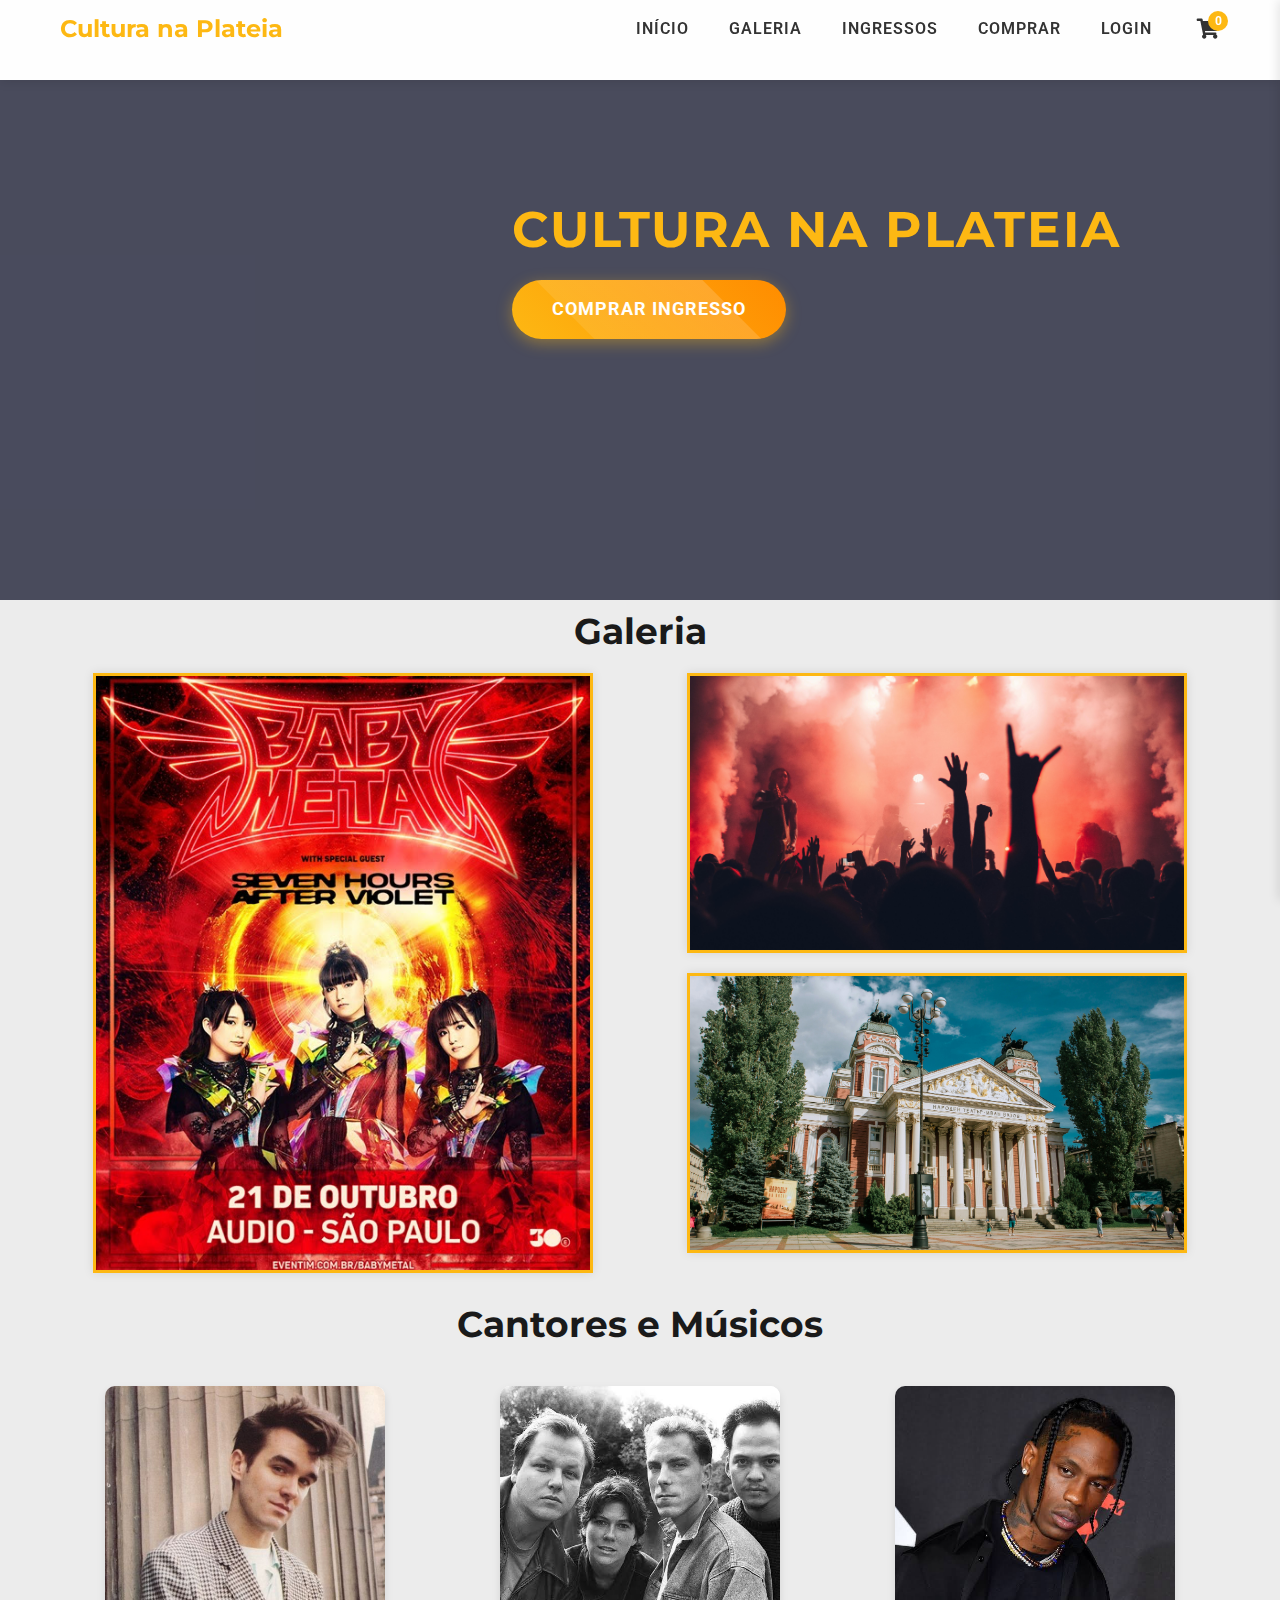
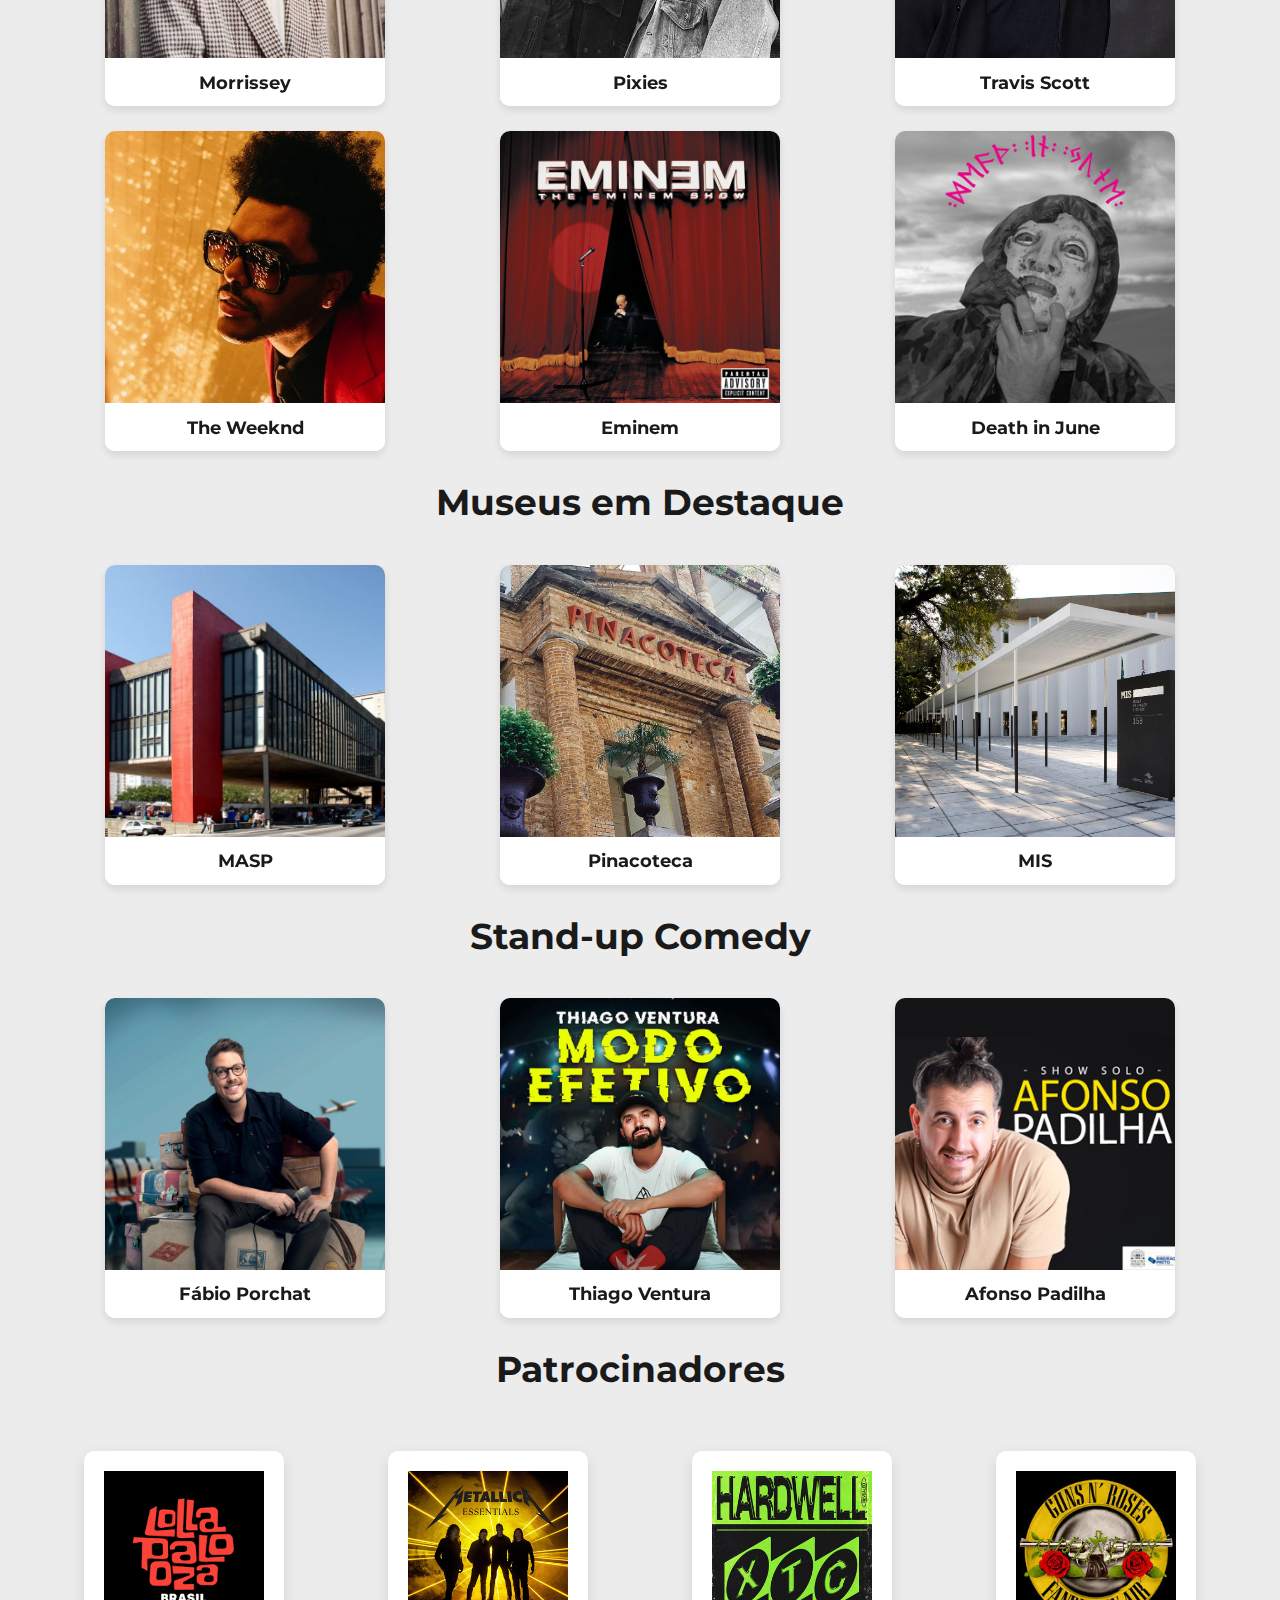
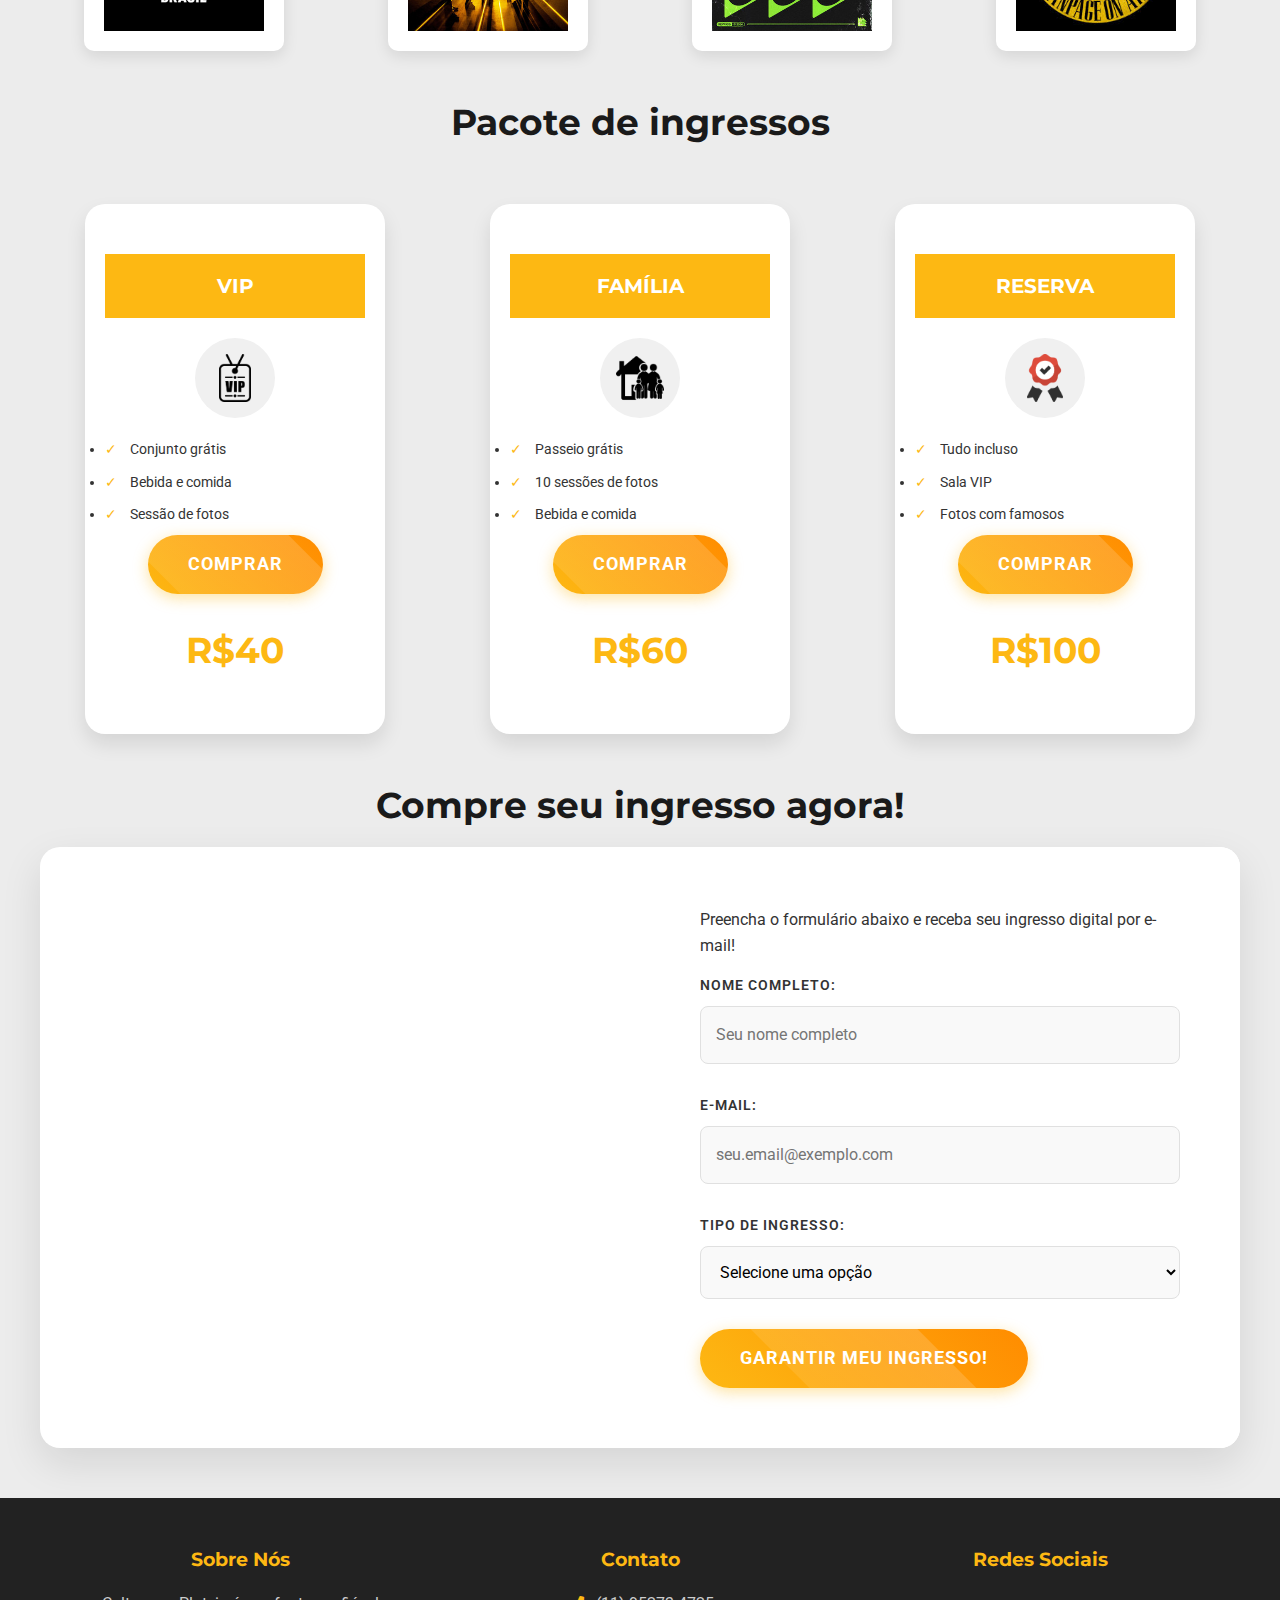
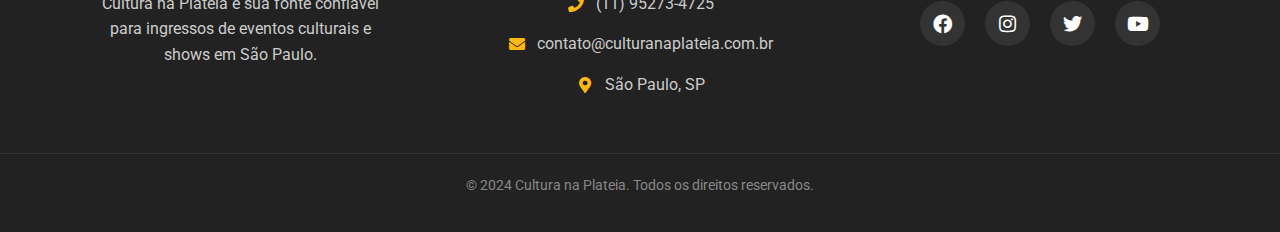
<file: culturanaplateia/index.html>
<!DOCTYPE html>
<html lang="pt-BR">
<head>
    <meta charset="UTF-8">
    <meta name="viewport" content="width=device-width, initial-scale=1.0">
    <link rel="stylesheet" href="https://www.w3schools.com/w3css/4/w3.css">
    <link rel="stylesheet" href="https://cdnjs.cloudflare.com/ajax/libs/font-awesome/5.15.3/css/all.min.css">
    <link rel="stylesheet" href="styles.css">
    <title>Cultura na Plateia</title>
</head>
<body>
    <header class="site-header">
        <nav class="main-nav">
            <a href="#" class="logo">Cultura na Plateia</a>
            <div class="nav-container">
                <ul class="nav-links">
                    <li><a href="#inicio">Início</a></li>
                    <li><a href="#gallery">Galeria</a></li>
                    <li><a href="#ticket">Ingressos</a></li>
                    <li><a href="#book">Comprar</a></li>
                    <li><a href="tela de login e registro/login.html">Login</a></li>
                </ul>
                <div class="cart-icon" id="cartIcon">
                    <i class="fas fa-shopping-cart"></i>
                    <span class="cart-count">0</span>
                </div>
            </div>
            <div class="menu-icon">&#9776;</div>
        </nav>
    </header>

    <main>
        <section class="hero" id="inicio">
            <div class="hero-description">
                <div class="hero-text">  
                    <h1 class="hero-header">
                        <span style="color:#FDB813">Cultura na Plateia</span>
                    </h1>
                    <a href="#book" class="btn-comprar-principal pulse">
                        Comprar ingresso
                    </a>
                </div>
            </div>
        </section>

        <section class="about" id="gallery">
            <h2>Galeria</h2>
            <div class="gallery">
                <div class="about-image-1">
                    <img src="images/babymetal.png" loading="lazy" alt="Apresentação do Babymetal"/>
                </div>
                <div class="about-image-2">
                    <div class="image-list">
                        <img src="images/show.png.jpg" loading="lazy" alt="Show ao vivo"/>
                    </div>
                    <div class="image-list">
                        <img src="images/teatro.png.jpg" loading="lazy" alt="Interior de um teatro"/>
                    </div>
                </div>
            </div>
        </section>

        <section class="poster">
            <h2>Cantores e Músicos</h2>
            <div class="poster-main">
                <!-- Morrissey -->
                <div class="flip-card">
                    <div class="flip-card-inner">
                        <div class="flip-card-front">
                            <img src="images/Morrissey.png" loading="lazy" alt="Morrissey"/>
                            <h3>Morrissey</h3>
                        </div>
                        <div class="flip-card-back">
                            <div class="event-info">
                                <p><i class="fas fa-map-marker-alt"></i> Allianz Parque</p>
                                <p class="address">Av. Francisco Matarazzo, 1705</p>
                                <p><i class="fas fa-calendar-alt"></i> 15/06/2024</p>
                                <p><i class="fas fa-clock"></i> 20:00</p>
                                <p class="event-price">R$ 450,00</p>
                                <a href="#book" class="event-button">Comprar</a>
                            </div>
                        </div>
                    </div>
                </div>

                <!-- Pixies -->
                <div class="flip-card">
                    <div class="flip-card-inner">
                        <div class="flip-card-front">
                            <img src="images/Pixies.png" loading="lazy" alt="Pixies"/>
                            <h3>Pixies</h3>
                        </div>
                        <div class="flip-card-back">
                            <div class="event-info">
                                <p><i class="fas fa-map-marker-alt"></i> Espaço Unimed</p>
                                <p class="address">Rua Tagipuru, 795</p>
                                <p><i class="fas fa-calendar-alt"></i> 20/07/2024</p>
                                <p><i class="fas fa-clock"></i> 21:30</p>
                                <p class="event-price">R$ 380,00</p>
                                <a href="#book" class="event-button">Comprar</a>
                            </div>
                        </div>
                    </div>
                </div>

                <!-- Travis Scott -->
                <div class="flip-card">
                    <div class="flip-card-inner">
                        <div class="flip-card-front">
                            <img src="images/Travis Scott.png" loading="lazy" alt="Travis Scott"/>
                            <h3>Travis Scott</h3>
                        </div>
                        <div class="flip-card-back">
                            <div class="event-info">
                                <p><i class="fas fa-map-marker-alt"></i> Estádio do Morumbi</p>
                                <p class="address">Praça Roberto Gomes Pedrosa</p>
                                <p><i class="fas fa-calendar-alt"></i> 10/08/2024</p>
                                <p><i class="fas fa-clock"></i> 19:00</p>
                                <p class="event-price">R$ 650,00</p>
                                <a href="#book" class="event-button">Comprar</a>
                            </div>
                        </div>
                    </div>
                </div>

                <!-- The Weeknd -->
                <div class="flip-card">
                    <div class="flip-card-inner">
                        <div class="flip-card-front">
                            <img src="images/The Weeknd.png" loading="lazy" alt="The Weeknd"/>
                            <h3>The Weeknd</h3>
                        </div>
                        <div class="flip-card-back">
                            <div class="event-info">
                                <p><i class="fas fa-map-marker-alt"></i> Allianz Parque</p>
                                <p class="address">Av. Francisco Matarazzo, 1705</p>
                                <p><i class="fas fa-calendar-alt"></i> 25/08/2024</p>
                                <p><i class="fas fa-clock"></i> 21:00</p>
                                <p class="event-price">R$ 750,00</p>
                                <a href="#book" class="event-button">Comprar</a>
                            </div>
                        </div>
                    </div>
                </div>

                <!-- Eminem -->
                <div class="flip-card">
                    <div class="flip-card-inner">
                        <div class="flip-card-front">
                            <img src="images/eminem.png" loading="lazy" alt="Eminem"/>
                            <h3>Eminem</h3>
                        </div>
                        <div class="flip-card-back">
                            <div class="event-info">
                                <p><i class="fas fa-map-marker-alt"></i> Sambódromo do Anhembi</p>
                                <p class="address">Av. Olavo Fontoura</p>
                                <p><i class="fas fa-calendar-alt"></i> 15/09/2024</p>
                                <p><i class="fas fa-clock"></i> 20:30</p>
                                <p class="event-price">R$ 850,00</p>
                                <a href="#book" class="event-button">Comprar</a>
                            </div>
                        </div>
                    </div>
                </div>

                <!-- Death in June -->
                <div class="flip-card">
                    <div class="flip-card-inner">
                        <div class="flip-card-front">
                            <img src="images/Death in June.png" loading="lazy" alt="Death in June"/>
                            <h3>Death in June</h3>
                        </div>
                        <div class="flip-card-back">
                            <div class="event-info">
                                <p><i class="fas fa-map-marker-alt"></i> Audio Club</p>
                                <p class="address">Av. Francisco Matarazzo, 694</p>
                                <p><i class="fas fa-calendar-alt"></i> 22/09/2024</p>
                                <p><i class="fas fa-clock"></i> 22:00</p>
                                <p class="event-price">R$ 280,00</p>
                                <a href="#book" class="event-button">Comprar</a>
                            </div>
                        </div>
                    </div>
                </div>
            </div>
        </section>

        
        <section class="poster">
            <h2>Museus em Destaque</h2>
            <div class="poster-main">
                <!-- MASP -->
                <div class="flip-card">
                    <div class="flip-card-inner">
                        <div class="flip-card-front">
                            <img src="images/masp.jpg" loading="lazy" alt="MASP"/>
                            <h3>MASP</h3>
                        </div>
                        <div class="flip-card-back">
                            <div class="event-info">
                                <p><i class="fas fa-map-marker-alt"></i> Av. Paulista, 1578</p>
                                <p class="address">Bela Vista, São Paulo</p>
                                <p><i class="fas fa-calendar-alt"></i> Terça a Domingo</p>
                                <p><i class="fas fa-clock"></i> 10:00 - 18:00</p>
                                <p class="event-price">R$ 50,00</p>
                                <a href="#book" class="event-button">Comprar</a>
                            </div>
                        </div>
                    </div>
                </div>

                <!-- Pinacoteca -->
                <div class="flip-card">
                    <div class="flip-card-inner">
                        <div class="flip-card-front">
                            <img src="images/pinacoteca.jpg" loading="lazy" alt="Pinacoteca"/>
                            <h3>Pinacoteca</h3>
                        </div>
                        <div class="flip-card-back">
                            <div class="event-info">
                                <p><i class="fas fa-map-marker-alt"></i> Praça da Luz, 2</p>
                                <p class="address">Luz, São Paulo</p>
                                <p><i class="fas fa-calendar-alt"></i> Quarta a Segunda</p>
                                <p><i class="fas fa-clock"></i> 10:00 - 17:30</p>
                                <p class="event-price">R$ 40,00</p>
                                <a href="#book" class="event-button">Comprar</a>
                            </div>
                        </div>
                    </div>
                </div>

                <!-- MIS -->
                <div class="flip-card">
                    <div class="flip-card-inner">
                        <div class="flip-card-front">
                            <img src="images/mis.jpg" loading="lazy" alt="MIS"/>
                            <h3>MIS</h3>
                        </div>
                        <div class="flip-card-back">
                            <div class="event-info">
                                <p><i class="fas fa-map-marker-alt"></i> Av. Europa, 158</p>
                                <p class="address">Jardim Europa, São Paulo</p>
                                <p><i class="fas fa-calendar-alt"></i> Terça a Domingo</p>
                                <p><i class="fas fa-clock"></i> 10:00 - 19:00</p>
                                <p class="event-price">R$ 30,00</p>
                                <a href="#book" class="event-button">Comprar</a>
                            </div>
                        </div>
                    </div>
                </div>
            </div>
        </section>

        <!-- Seção de Stand-up -->
        <section class="poster">
            <h2>Stand-up Comedy</h2>
            <div class="poster-main">
                <!-- Fábio Porchat -->
                <div class="flip-card">
                    <div class="flip-card-inner">
                        <div class="flip-card-front">
                            <img src="images/porchat.jpg" loading="lazy" alt="Fábio Porchat"/>
                            <h3>Fábio Porchat</h3>
                        </div>
                        <div class="flip-card-back">
                            <div class="event-info">
                                <p><i class="fas fa-map-marker-alt"></i> Teatro Procópio Ferreira</p>
                                <p class="address">Rua Augusta, 2823</p>
                                <p><i class="fas fa-calendar-alt"></i> 05/07/2024</p>
                                <p><i class="fas fa-clock"></i> 21:00</p>
                                <p class="event-price">R$ 120,00</p>
                                <a href="#book" class="event-button">Comprar</a>
                            </div>
                        </div>
                    </div>
                </div>

                <!-- Thiago Ventura -->
                <div class="flip-card">
                    <div class="flip-card-inner">
                        <div class="flip-card-front">
                            <img src="images/thiago-ventura.jpg" loading="lazy" alt="Thiago Ventura"/>
                            <h3>Thiago Ventura</h3>
                        </div>
                        <div class="flip-card-back">
                            <div class="event-info">
                                <p><i class="fas fa-map-marker-alt"></i> Teatro Opus</p>
                                <p class="address">Shopping Villa-Lobos</p>
                                <p><i class="fas fa-calendar-alt"></i> 12/07/2024</p>
                                <p><i class="fas fa-clock"></i> 22:00</p>
                                <p class="event-price">R$ 90,00</p>
                                <a href="#book" class="event-button">Comprar</a>
                            </div>
                        </div>
                    </div>
                </div>

                <!-- Afonso Padilha -->
                <div class="flip-card">
                    <div class="flip-card-inner">
                        <div class="flip-card-front">
                            <img src="images/afonso-padilha.jpg" loading="lazy" alt="Afonso Padilha"/>
                            <h3>Afonso Padilha</h3>
                        </div>
                        <div class="flip-card-back">
                            <div class="event-info">
                                <p><i class="fas fa-map-marker-alt"></i> Teatro Renaissance</p>
                                <p class="address">Alameda Santos, 2233</p>
                                <p><i class="fas fa-calendar-alt"></i> 19/07/2024</p>
                                <p><i class="fas fa-clock"></i> 21:30</p>
                                <p class="event-price">R$ 80,00</p>
                                <a href="#book" class="event-button">Comprar</a>
                            </div>
                        </div>
                    </div>
                </div>
            </div>
        </section>

        <section class="sponsor"> 
            <h2>Patrocinadores</h2>
            <div class="sponsor-main">
                <div class="sponsor-image">
                    <img src="images/lola.png" loading="lazy" alt="Logo Lola"/>
                </div>
                <div class="sponsor-image">
                    <img src="images/meta.png" loading="lazy" alt="Logo Meta"/>
                </div>
                <div class="sponsor-image">
                    <img src="images/hard.png" loading="lazy" alt="Logo Hard Rock"/>
                </div>
                <div class="sponsor-image">
                    <img src="images/guns.png" loading="lazy" alt="Logo Guns N' Roses"/>
                </div>
            </div>
        </section>

        <section class="ticket" id="ticket">
            <h2>Pacote de ingressos</h2>
            <div class="ticket-main">
                <div class="ticket-list ticket-pro">
                    <h4 class="ticket-header">VIP</h4>
                    <div class="ticket-icon">
                        <img src="images/vip-card.png" loading="lazy" alt="Ícone de cartão VIP"/>
                    </div>
                    <ul class="ticket-text">
                        <li>Conjunto grátis</li>
                        <li>Bebida e comida</li>
                        <li>Sessão de fotos</li>
                    </ul>
                    <a href="#book" class="btn-comprar-principal">
                        Comprar
                    </a>
                    <div class="ticket-price">
                        <p>R$40</p>
                    </div>
                </div>
                <div class="ticket-list">
                    <h4 class="ticket-header">Família</h4>
                    <div class="ticket-icon">
                        <img src="images/family.png" loading="lazy" alt="Ícone de família"/>
                    </div>
                    <ul class="ticket-text">
                        <li>Passeio grátis</li>
                        <li>10 sessões de fotos</li>
                        <li>Bebida e comida</li>
                    </ul>
                    <a href="#book" class="btn-comprar-principal">
                        Comprar
                    </a>
                    <div class="ticket-price">
                        <p>R$60</p>
                    </div>
                </div>
                <div class="ticket-list">
                    <h4 class="ticket-header">Reserva</h4>
                    <div class="ticket-icon">
                        <img src="images/reserva.png" loading="lazy" alt="Ícone de reserva"/>
                    </div>
                    <ul class="ticket-text">
                        <li>Tudo incluso</li>
                        <li>Sala VIP</li>
                        <li>Fotos com famosos</li>
                    </ul>
                    <a href="#book" class="btn-comprar-principal">
                        Comprar
                    </a>
                    <div class="ticket-price">
                        <p>R$100</p>
                    </div>
                </div>
            </div>
        </section>

        <section class="buy-ticket" id="book">
            <h2>Compre seu ingresso agora!</h2>
            <div class="buy-ticket-main">
                <div class="buy-ticket-image"> 
                    <img src="images/evento1.webp" loading="lazy" alt="Evento de música ao vivo">
                </div>
                <div class="buy-ticket-form">
                    <p class="form-intro">Preencha o formulário abaixo e receba seu ingresso digital por e-mail!</p>
                    <form action="#" method="POST" class="ticket-form">
                        <div class="form-group">
                            <label for="fullname">Nome completo:</label>
                            <input type="text" id="fullname" name="fullname" placeholder="Seu nome completo" required>
                        </div>
                        <div class="form-group">
                            <label for="email">E-mail:</label>
                            <input type="email" id="email" name="email" placeholder="seu.email@exemplo.com" required>
                        </div>
                        <div class="form-group">
                            <label for="ticket-type">Tipo de ingresso:</label>
                            <select id="ticket-type" name="ticket-type" required>
                                <option value="">Selecione uma opção</option>
                                <option value="vip">VIP</option>
                                <option value="family">Família</option>
                                <option value="reserved">Reserva</option>
                            </select>
                        </div>
                        <button type="submit" class="btn-comprar-principal">
                            Garantir meu ingresso!
                        </button>
                    </form> 
                </div>
            </div>
        </section>
    </main>

    <footer class="footer">
        <div class="footer-content">
            <div class="footer-section">
                <h4>Sobre Nós</h4>
                <p>Cultura na Plateia é sua fonte confiável para ingressos de eventos culturais e shows em São Paulo.</p>
            </div>
            
            <div class="footer-section">
                <h4>Contato</h4>
                <ul>
                    <li><i class="fas fa-phone"></i> (11) 95273-4725</li>
                    <li><i class="fas fa-envelope"></i> contato@culturanaplateia.com.br</li>
                    <li><i class="fas fa-map-marker-alt"></i> São Paulo, SP</li>
                </ul>
            </div>
            
            <div class="footer-section">
                <h4>Redes Sociais</h4>
                <div class="social-links">
                    <a href="#"><i class="fab fa-facebook"></i></a>
                    <a href="#"><i class="fab fa-instagram"></i></a>
                    <a href="#"><i class="fab fa-twitter"></i></a>
                    <a href="#"><i class="fab fa-youtube"></i></a>
                </div>
            </div>
        </div>
        
        <div class="footer-bottom">
            <p>&copy; 2024 Cultura na Plateia. Todos os direitos reservados.</p>
        </div>
    </footer>

    <script>
        document.addEventListener('DOMContentLoaded', function() {
            const menuIcon = document.querySelector('.menu-icon');
            const navLinks = document.querySelector('.nav-links');

            menuIcon.addEventListener('click', function() {
                navLinks.classList.toggle('active');
            });

            
            const links = document.querySelectorAll('.nav-links a');
            links.forEach(link => {
                link.addEventListener('click', function() {
                    navLinks.classList.remove('active');
                });
            });
        });
    </script>

    <script>
    document.addEventListener('DOMContentLoaded', function() {
        const buyForm = document.querySelector('#book form');
        if (buyForm) {
            buyForm.addEventListener('submit', function(e) {
                e.preventDefault();
                
                window.location.href = 'pagamento.html';
            });
        }
    });
    </script>

    
    <div class="cart-icon" id="cartIcon">
        <i class="fas fa-shopping-cart"></i>
        <span class="cart-count">0</span>
    </div>

    
    <div class="cart-sidebar" id="cartSidebar">
        <div class="cart-header">
            <h3>Seu Carrinho</h3>
            <button type="button" class="close-cart" id="closeCart">&times;</button>
        </div>
        
        <div class="cart-items" id="cartItems">
            
        </div>
        
        <div class="cart-footer">
            <div class="cart-total">
                <span>Total:</span>
                <span id="cartTotal">R$ 0,00</span>
            </div>
            <button class="btn-comprar-principal" id="checkoutButton">
                Finalizar Compra
            </button>
        </div>
    </div>

    
    <div class="cart-overlay" id="cartOverlay"></div>

    <script src="cart.js"></script>

</body>
</html>
</file>
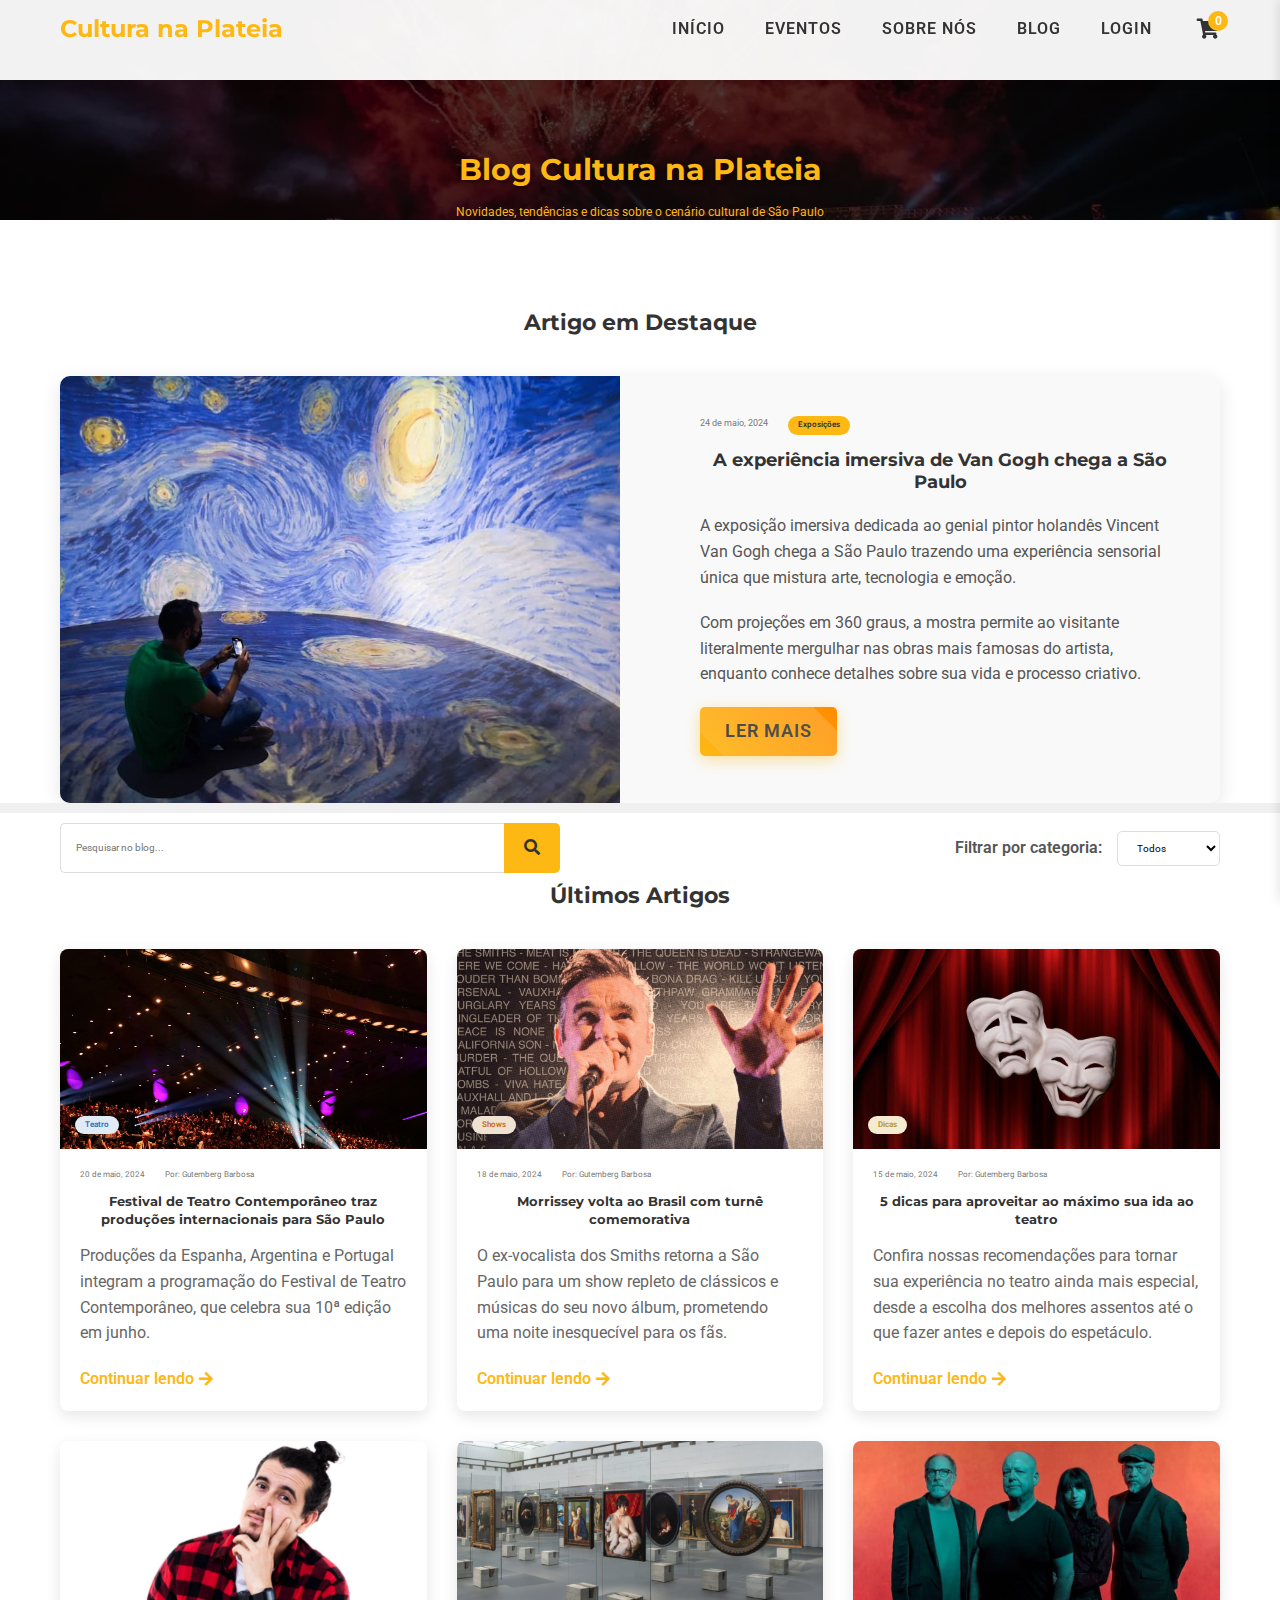
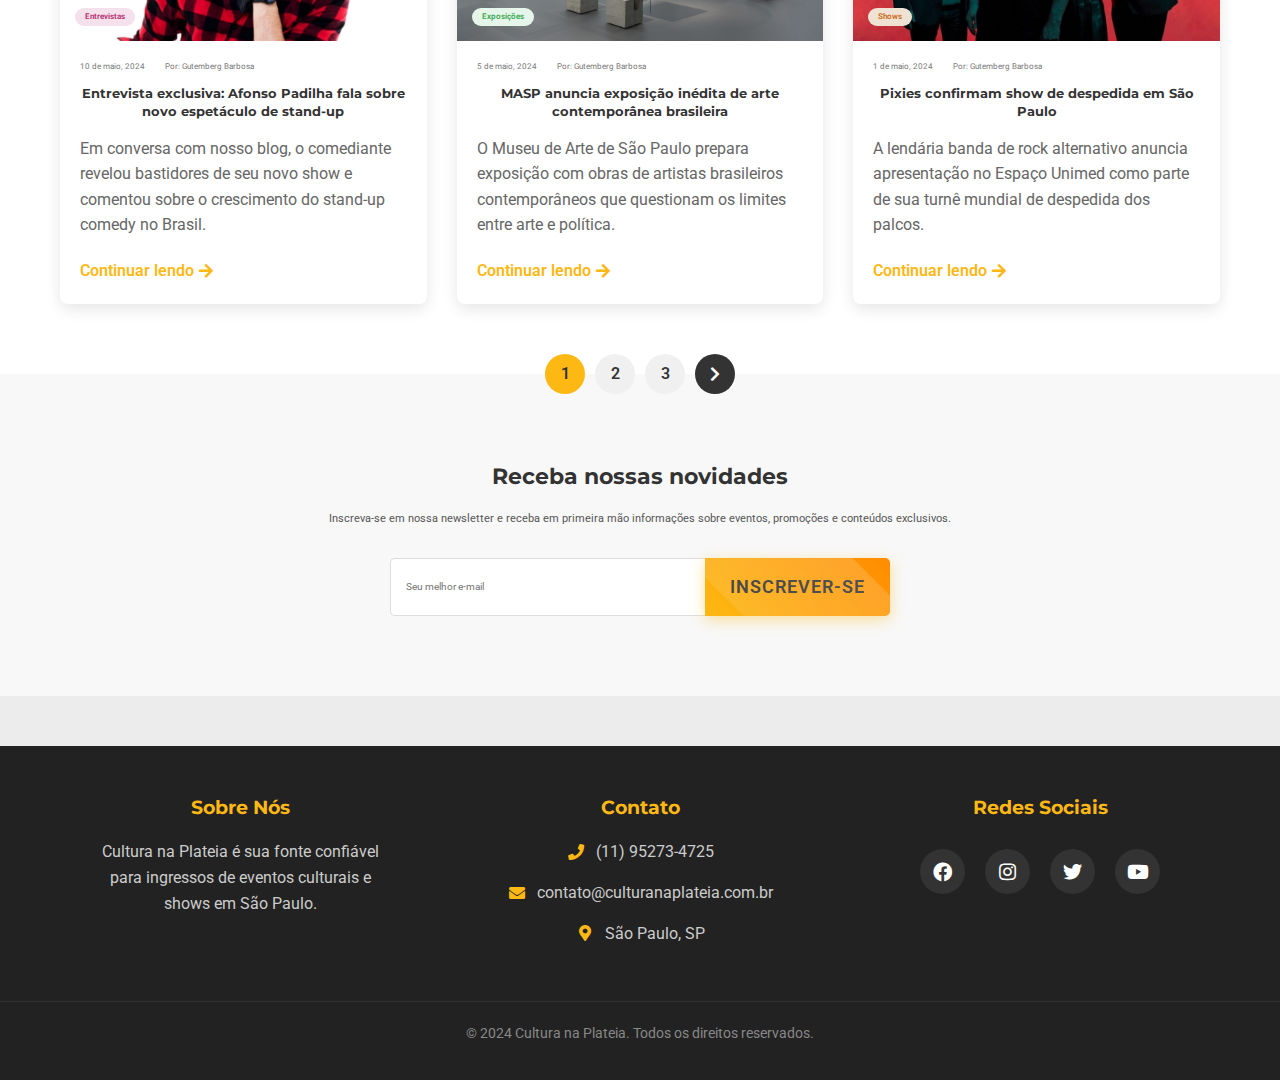
<file: culturanaplateia/blog.html>
<!DOCTYPE html>
<html lang="pt-BR">
<head>
    <meta charset="UTF-8">
    <meta name="viewport" content="width=device-width, initial-scale=1.0">
    <link rel="stylesheet" href="https://www.w3schools.com/w3css/4/w3.css">
    <link rel="stylesheet" href="https://cdnjs.cloudflare.com/ajax/libs/font-awesome/5.15.3/css/all.min.css">
    <link rel="stylesheet" href="styles.css">
    <link rel="stylesheet" href="css/blog.css">
    <title>Blog - Cultura na Plateia</title>
</head>
<body>
    <header class="site-header">
        <nav class="main-nav">
            <a href="index.html" class="logo">Cultura na Plateia</a>
            <div class="nav-container">
                <ul class="nav-links">
                    <li><a href="index.html">Início</a></li>
                    <li><a href="eventos.html">Eventos</a></li>
                    <li><a href="sobre.html">Sobre Nós</a></li>
                    <li><a href="blog.html" class="active">Blog</a></li>
                    <li><a href="tela de login e registro/login.html">Login</a></li>
                </ul>
                <div class="cart-icon" id="cartIcon">
                    <i class="fas fa-shopping-cart"></i>
                    <span class="cart-count">0</span>
                </div>
            </div>
            <div class="menu-icon">&#9776;</div>
        </nav>
    </header>

    <main>
        <section class="blog-hero">
            <div class="blog-hero-content">
                <h1><span style="color:#FDB813">Blog Cultura na Plateia</span></h1>
                <p><span style="color:#FDB813">Novidades, tendências e dicas sobre o cenário cultural de São Paulo</span></p>
            </div>
        </section>

        <section class="blog-featured">
            <div class="container">
                <h2>Artigo em Destaque</h2>
                <div class="featured-article">
                    <div class="featured-image">
                        <img src="images/exposicao-vangogh.jpg" alt="Exposição Van Gogh">
                    </div>
                    <div class="featured-content">
                        <div class="article-meta">
                            <span class="article-date">24 de maio, 2024</span>
                            <span class="article-category">Exposições</span>
                        </div>
                        <h3>A experiência imersiva de Van Gogh chega a São Paulo</h3>
                        <p>A exposição imersiva dedicada ao genial pintor holandês Vincent Van Gogh chega a São Paulo trazendo uma experiência sensorial única que mistura arte, tecnologia e emoção.</p>
                        <p>Com projeções em 360 graus, a mostra permite ao visitante literalmente mergulhar nas obras mais famosas do artista, enquanto conhece detalhes sobre sua vida e processo criativo.</p>
                        <a href="#" class="btn-comprar-principal">Ler mais</a>
                    </div>
                </div>
            </div>
        </section>

        <section class="blog-filter">
            <div class="container">
                <div class="filter-row">
                    <div class="search-bar">
                        <input type="text" placeholder="Pesquisar no blog...">
                        <button><i class="fas fa-search"></i></button>
                    </div>
                    <div class="category-filter">
                        <label>Filtrar por categoria:</label>
                        <select id="blog-category">
                            <option value="todos">Todos</option>
                            <option value="shows">Shows</option>
                            <option value="exposicoes">Exposições</option>
                            <option value="teatro">Teatro</option>
                            <option value="dicas">Dicas</option>
                            <option value="entrevistas">Entrevistas</option>
                        </select>
                    </div>
                </div>
            </div>
        </section>

        <section class="blog-latest">
            <div class="container">
                <h2>Últimos Artigos</h2>
                <div class="articles-grid">
                    <!-- Artigo 1 -->
                    <article class="blog-card">
                        <div class="blog-card-image">
                            <img src="images/festival-teatro.jpg" alt="Festival de Teatro">
                            <span class="article-category teatro">Teatro</span>
                        </div>
                        <div class="blog-card-content">
                            <div class="article-meta">
                                <span class="article-date">20 de maio, 2024</span>
                                <span class="article-author">Por: Gutemberg Barbosa</span>
                            </div>
                            <h3>Festival de Teatro Contemporâneo traz produções internacionais para São Paulo</h3>
                            <p>Produções da Espanha, Argentina e Portugal integram a programação do Festival de Teatro Contemporâneo, que celebra sua 10ª edição em junho.</p>
                            <a href="#" class="read-more">Continuar lendo <i class="fas fa-arrow-right"></i></a>
                        </div>
                    </article>

                    <!-- Artigo 2 -->
                    <article class="blog-card">
                        <div class="blog-card-image">
                            <img src="images/morrissey-show.jpg" alt="Show do Morrissey">
                            <span class="article-category shows">Shows</span>
                        </div>
                        <div class="blog-card-content">
                            <div class="article-meta">
                                <span class="article-date">18 de maio, 2024</span>
                                <span class="article-author">Por: Gutemberg Barbosa</span>
                            </div>
                            <h3>Morrissey volta ao Brasil com turnê comemorativa</h3>
                            <p>O ex-vocalista dos Smiths retorna a São Paulo para um show repleto de clássicos e músicas do seu novo álbum, prometendo uma noite inesquecível para os fãs.</p>
                            <a href="#" class="read-more">Continuar lendo <i class="fas fa-arrow-right"></i></a>
                        </div>
                    </article>

                    <!-- Artigo 3 -->
                    <article class="blog-card">
                        <div class="blog-card-image">
                            <img src="images/dicas-teatro.jpg" alt="Dicas de Teatro">
                            <span class="article-category dicas">Dicas</span>
                        </div>
                        <div class="blog-card-content">
                            <div class="article-meta">
                                <span class="article-date">15 de maio, 2024</span>
                                <span class="article-author">Por: Gutemberg Barbosa</span>
                            </div>
                            <h3>5 dicas para aproveitar ao máximo sua ida ao teatro</h3>
                            <p>Confira nossas recomendações para tornar sua experiência no teatro ainda mais especial, desde a escolha dos melhores assentos até o que fazer antes e depois do espetáculo.</p>
                            <a href="#" class="read-more">Continuar lendo <i class="fas fa-arrow-right"></i></a>
                        </div>
                    </article>

                    <!-- Artigo 4 -->
                    <article class="blog-card">
                        <div class="blog-card-image">
                            <img src="images/entrevista-afonso.jpg" alt="Entrevista com Afonso Padilha">
                            <span class="article-category entrevistas">Entrevistas</span>
                        </div>
                        <div class="blog-card-content">
                            <div class="article-meta">
                                <span class="article-date">10 de maio, 2024</span>
                                <span class="article-author">Por: Gutemberg Barbosa</span>
                            </div>
                            <h3>Entrevista exclusiva: Afonso Padilha fala sobre novo espetáculo de stand-up</h3>
                            <p>Em conversa com nosso blog, o comediante revelou bastidores de seu novo show e comentou sobre o crescimento do stand-up comedy no Brasil.</p>
                            <a href="#" class="read-more">Continuar lendo <i class="fas fa-arrow-right"></i></a>
                        </div>
                    </article>

                    <!-- Artigo 5 -->
                    <article class="blog-card">
                        <div class="blog-card-image">
                            <img src="images/masp-nova-exposicao.jpg" alt="MASP Nova Exposição">
                            <span class="article-category exposicoes">Exposições</span>
                        </div>
                        <div class="blog-card-content">
                            <div class="article-meta">
                                <span class="article-date">5 de maio, 2024</span>
                                <span class="article-author">Por: Gutemberg Barbosa</span>
                            </div>
                            <h3>MASP anuncia exposição inédita de arte contemporânea brasileira</h3>
                            <p>O Museu de Arte de São Paulo prepara exposição com obras de artistas brasileiros contemporâneos que questionam os limites entre arte e política.</p>
                            <a href="#" class="read-more">Continuar lendo <i class="fas fa-arrow-right"></i></a>
                        </div>
                    </article>

                    <!-- Artigo 6 -->
                    <article class="blog-card">
                        <div class="blog-card-image">
                            <img src="images/pixies-show-sp.jpg" alt="Show dos Pixies em SP">
                            <span class="article-category shows">Shows</span>
                        </div>
                        <div class="blog-card-content">
                            <div class="article-meta">
                                <span class="article-date">1 de maio, 2024</span>
                                <span class="article-author">Por: Gutemberg Barbosa</span>
                            </div>
                            <h3>Pixies confirmam show de despedida em São Paulo</h3>
                            <p>A lendária banda de rock alternativo anuncia apresentação no Espaço Unimed como parte de sua turnê mundial de despedida dos palcos.</p>
                            <a href="#" class="read-more">Continuar lendo <i class="fas fa-arrow-right"></i></a>
                        </div>
                    </article>
                </div>

                <div class="blog-pagination">
                    <a href="#" class="active">1</a>
                    <a href="#">2</a>
                    <a href="#">3</a>
                    <a href="#" class="next-page"><i class="fas fa-chevron-right"></i></a>
                </div>
            </div>
        </section>

        <section class="blog-subscribe">
            <div class="container">
                <div class="subscribe-content">
                    <h2>Receba nossas novidades</h2>
                    <p>Inscreva-se em nossa newsletter e receba em primeira mão informações sobre eventos, promoções e conteúdos exclusivos.</p>
                    <form class="subscribe-form">
                        <input type="email" placeholder="Seu melhor e-mail" required>
                        <button type="submit" class="btn-comprar-principal">Inscrever-se</button>
                    </form>
                </div>
            </div>
        </section>
    </main>

    <footer class="footer">
        <div class="footer-content">
            <div class="footer-section">
                <h4>Sobre Nós</h4>
                <p>Cultura na Plateia é sua fonte confiável para ingressos de eventos culturais e shows em São Paulo.</p>
            </div>
            
            <div class="footer-section">
                <h4>Contato</h4>
                <ul>
                    <li><i class="fas fa-phone"></i> (11) 95273-4725</li>
                    <li><i class="fas fa-envelope"></i> contato@culturanaplateia.com.br</li>
                    <li><i class="fas fa-map-marker-alt"></i> São Paulo, SP</li>
                </ul>
            </div>
            
            <div class="footer-section">
                <h4>Redes Sociais</h4>
                <div class="social-links">
                    <a href="#"><i class="fab fa-facebook"></i></a>
                    <a href="#"><i class="fab fa-instagram"></i></a>
                    <a href="#"><i class="fab fa-twitter"></i></a>
                    <a href="#"><i class="fab fa-youtube"></i></a>
                </div>
            </div>
        </div>
        
        <div class="footer-bottom">
            <p>&copy; 2024 Cultura na Plateia. Todos os direitos reservados.</p>
        </div>
    </footer>

    <div class="cart-sidebar" id="cartSidebar">
        <div class="cart-header">
            <h3>Seu Carrinho</h3>
            <button type="button" class="close-cart" id="closeCart">&times;</button>
        </div>
        
        <div class="cart-items" id="cartItems">
            <!-- Itens do carrinho serão adicionados aqui dinamicamente -->
        </div>
        
        <div class="cart-footer">
            <div class="cart-total">
                <span>Total:</span>
                <span id="cartTotal">R$ 0,00</span>
            </div>
            <button class="btn-comprar-principal" id="checkoutButton">
                Finalizar Compra
            </button>
        </div>
    </div>
    
    <div class="cart-overlay" id="cartOverlay"></div>

    <script src="cart.js"></script>
</body>
</html>
</file>
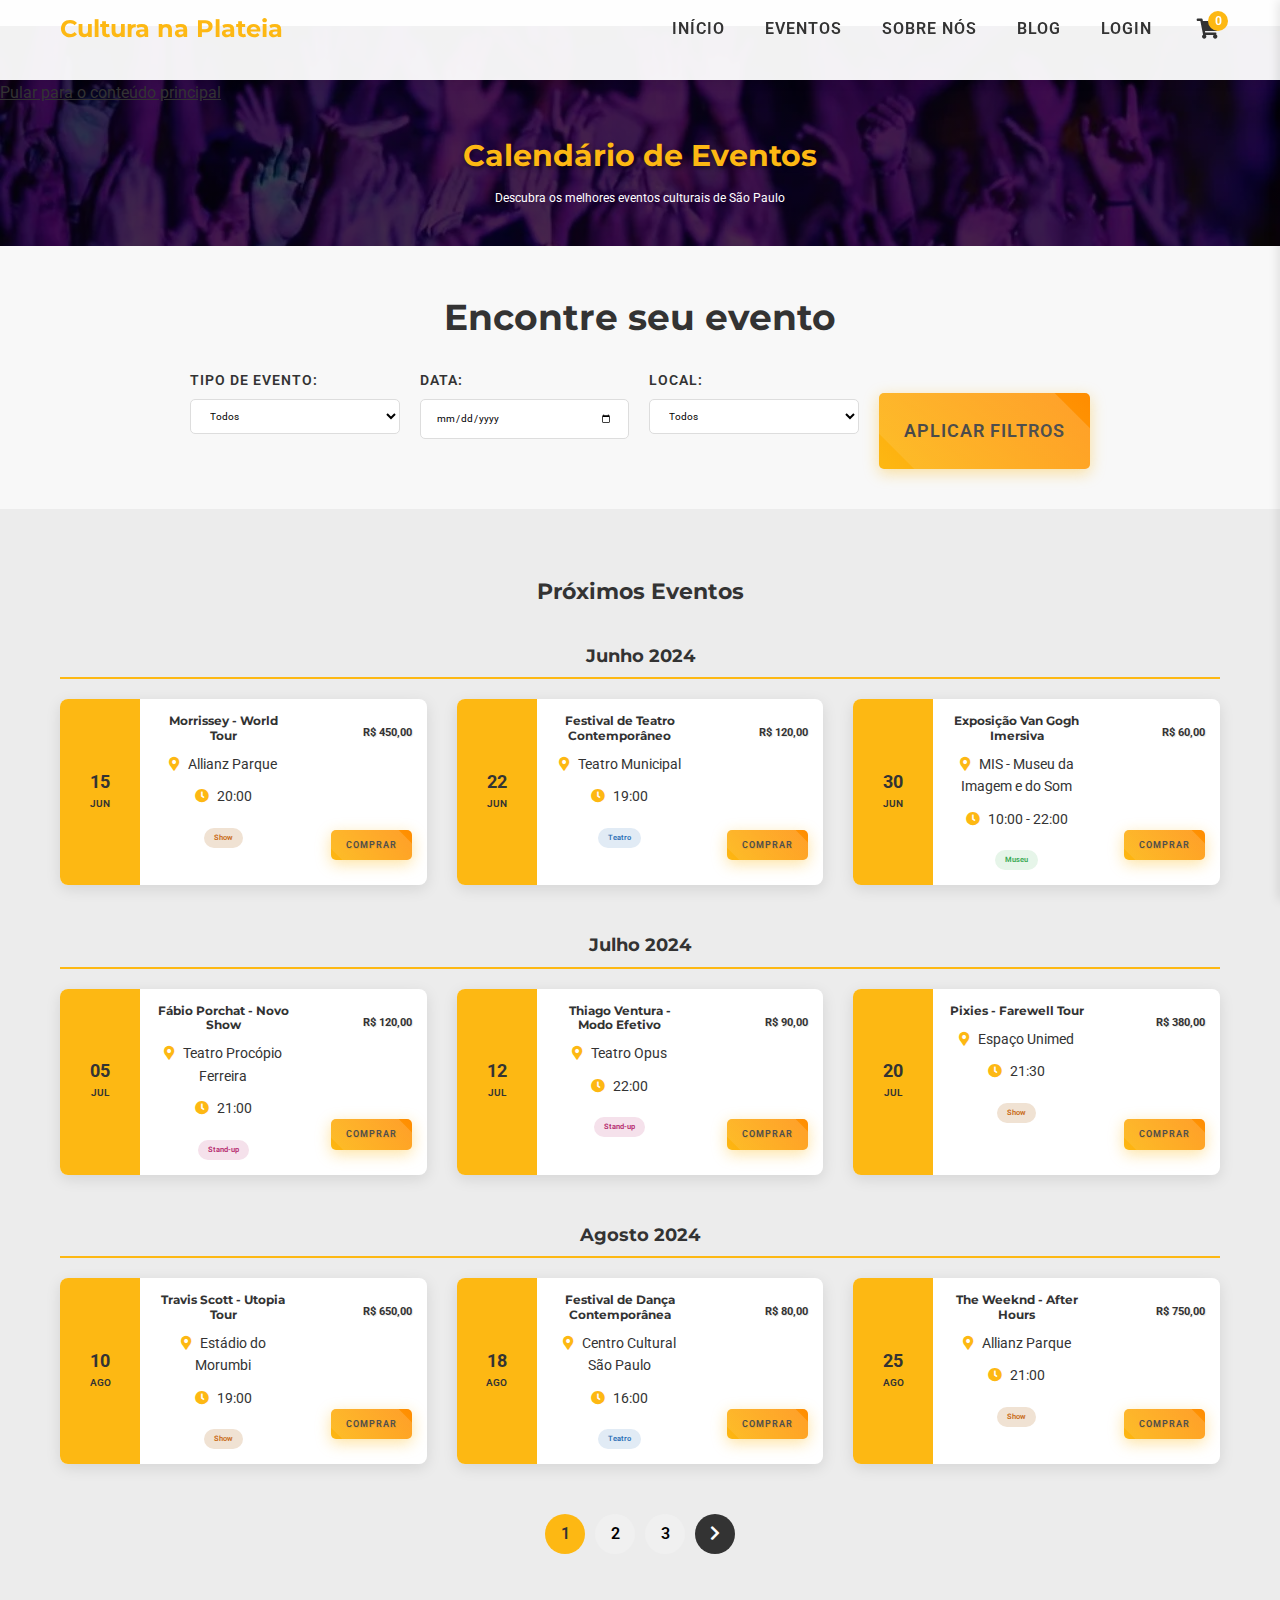
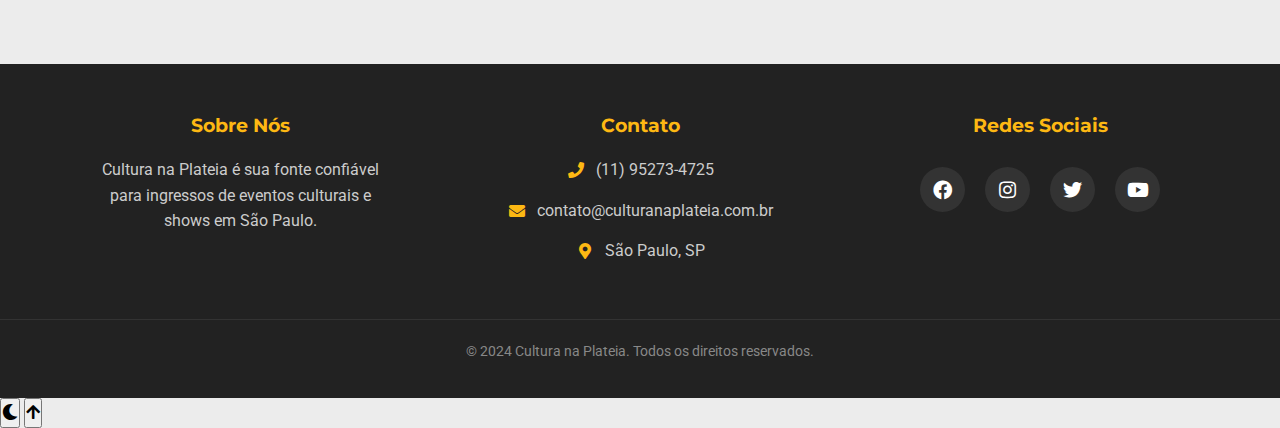
<file: culturanaplateia/eventos.html>
<!DOCTYPE html>
<html lang="pt-BR">
<head>
    <meta charset="UTF-8">
    <meta name="viewport" content="width=device-width, initial-scale=1.0">
    <link rel="stylesheet" href="https://www.w3schools.com/w3css/4/w3.css">
    <link rel="stylesheet" href="https://cdnjs.cloudflare.com/ajax/libs/font-awesome/5.15.3/css/all.min.css">
    <link rel="stylesheet" href="styles.css">
    <link rel="stylesheet" href="css/eventos.css">
    <title>Eventos - Cultura na Plateia</title>
</head>
<body>
    <!-- Link para acessibilidade -->
    <a href="#main-content" class="skip-link">Pular para o conteúdo principal</a>
    
    <header class="site-header">
        <nav class="main-nav">
            <a href="index.html" class="logo">Cultura na Plateia</a>
            <div class="nav-container">
                <ul class="nav-links">
                    <li><a href="index.html">Início</a></li>
                    <li><a href="eventos.html" class="active">Eventos</a></li>
                    <li><a href="sobre.html">Sobre Nós</a></li>
                    <li><a href="blog.html">Blog</a></li>
                    <li><a href="tela de login e registro/login.html">Login</a></li>
                </ul>
                <div class="cart-icon" id="cartIcon">
                    <i class="fas fa-shopping-cart"></i>
                    <span class="cart-count">0</span>
                </div>
            </div>
            <div class="menu-icon">&#9776;</div>
        </nav>
    </header>

    <main id="main-content">
        <section class="events-hero">
            <h1><span style="color:#FDB813">Calendário de Eventos</span></h1>
            <p>Descubra os melhores eventos culturais de São Paulo</p>
        </section>

        <section class="events-filter">
            <div class="filter-container">
                <h2>Encontre seu evento</h2>
                <div class="filter-form">
                    <div class="form-group">
                        <label for="event-type">Tipo de evento:</label>
                        <select id="event-type">
                            <option value="all">Todos</option>
                            <option value="concert">Shows</option>
                            <option value="museum">Museus</option>
                            <option value="theater">Teatro</option>
                            <option value="standup">Stand-up</option>
                        </select>
                    </div>
                    <div class="form-group">
                        <label for="event-date">Data:</label>
                        <input type="date" id="event-date">
                    </div>
                    <div class="form-group">
                        <label for="event-location">Local:</label>
                        <select id="event-location">
                            <option value="all">Todos</option>
                            <option value="zona-sul">Zona Sul</option>
                            <option value="zona-norte">Zona Norte</option>
                            <option value="zona-oeste">Zona Oeste</option>
                            <option value="zona-leste">Zona Leste</option>
                            <option value="centro">Centro</option>
                        </select>
                    </div>
                    <button id="apply-filter" class="btn-comprar-principal">Aplicar Filtros</button>
                </div>
            </div>
        </section>

        <section class="events-calendar">
            <h2>Próximos Eventos</h2>
            
            <div class="calendar-month">
                <h3>Junho 2024</h3>
                <div class="events-grid">
                    <!-- Evento 1 -->
                    <div class="event-card">
                        <div class="event-date">
                            <span class="day">15</span>
                            <span class="month">JUN</span>
                        </div>
                        <div class="event-info">
                            <h4>Morrissey - World Tour</h4>
                            <p class="event-location"><i class="fas fa-map-marker-alt"></i> Allianz Parque</p>
                            <p class="event-time"><i class="fas fa-clock"></i> 20:00</p>
                            <span class="event-tag concert">Show</span>
                        </div>
                        <div class="event-price">
                            <span>R$ 450,00</span>
                            <a href="index.html#book" class="btn-comprar-principal">Comprar</a>
                        </div>
                    </div>
                    
                    <!-- Evento 2 -->
                    <div class="event-card">
                        <div class="event-date">
                            <span class="day">22</span>
                            <span class="month">JUN</span>
                        </div>
                        <div class="event-info">
                            <h4>Festival de Teatro Contemporâneo</h4>
                            <p class="event-location"><i class="fas fa-map-marker-alt"></i> Teatro Municipal</p>
                            <p class="event-time"><i class="fas fa-clock"></i> 19:00</p>
                            <span class="event-tag theater">Teatro</span>
                        </div>
                        <div class="event-price">
                            <span>R$ 120,00</span>
                            <a href="index.html#book" class="btn-comprar-principal">Comprar</a>
                        </div>
                    </div>
                    
                    <!-- Evento 3 -->
                    <div class="event-card">
                        <div class="event-date">
                            <span class="day">30</span>
                            <span class="month">JUN</span>
                        </div>
                        <div class="event-info">
                            <h4>Exposição Van Gogh Imersiva</h4>
                            <p class="event-location"><i class="fas fa-map-marker-alt"></i> MIS - Museu da Imagem e do Som</p>
                            <p class="event-time"><i class="fas fa-clock"></i> 10:00 - 22:00</p>
                            <span class="event-tag museum">Museu</span>
                        </div>
                        <div class="event-price">
                            <span>R$ 60,00</span>
                            <a href="index.html#book" class="btn-comprar-principal">Comprar</a>
                        </div>
                    </div>
                </div>
            </div>
            
            <div class="calendar-month">
                <h3>Julho 2024</h3>
                <div class="events-grid">
                    <!-- Evento 4 -->
                    <div class="event-card">
                        <div class="event-date">
                            <span class="day">05</span>
                            <span class="month">JUL</span>
                        </div>
                        <div class="event-info">
                            <h4>Fábio Porchat - Novo Show</h4>
                            <p class="event-location"><i class="fas fa-map-marker-alt"></i> Teatro Procópio Ferreira</p>
                            <p class="event-time"><i class="fas fa-clock"></i> 21:00</p>
                            <span class="event-tag standup">Stand-up</span>
                        </div>
                        <div class="event-price">
                            <span>R$ 120,00</span>
                            <a href="index.html#book" class="btn-comprar-principal">Comprar</a>
                        </div>
                    </div>
                    
                    <!-- Evento 5 -->
                    <div class="event-card">
                        <div class="event-date">
                            <span class="day">12</span>
                            <span class="month">JUL</span>
                        </div>
                        <div class="event-info">
                            <h4>Thiago Ventura - Modo Efetivo</h4>
                            <p class="event-location"><i class="fas fa-map-marker-alt"></i> Teatro Opus</p>
                            <p class="event-time"><i class="fas fa-clock"></i> 22:00</p>
                            <span class="event-tag standup">Stand-up</span>
                        </div>
                        <div class="event-price">
                            <span>R$ 90,00</span>
                            <a href="index.html#book" class="btn-comprar-principal">Comprar</a>
                        </div>
                    </div>
                    
                    <!-- Evento 6 -->
                    <div class="event-card">
                        <div class="event-date">
                            <span class="day">20</span>
                            <span class="month">JUL</span>
                        </div>
                        <div class="event-info">
                            <h4>Pixies - Farewell Tour</h4>
                            <p class="event-location"><i class="fas fa-map-marker-alt"></i> Espaço Unimed</p>
                            <p class="event-time"><i class="fas fa-clock"></i> 21:30</p>
                            <span class="event-tag concert">Show</span>
                        </div>
                        <div class="event-price">
                            <span>R$ 380,00</span>
                            <a href="index.html#book" class="btn-comprar-principal">Comprar</a>
                        </div>
                    </div>
                </div>
            </div>
            
            <div class="calendar-month">
                <h3>Agosto 2024</h3>
                <div class="events-grid">
                    <!-- Evento 7 -->
                    <div class="event-card">
                        <div class="event-date">
                            <span class="day">10</span>
                            <span class="month">AGO</span>
                        </div>
                        <div class="event-info">
                            <h4>Travis Scott - Utopia Tour</h4>
                            <p class="event-location"><i class="fas fa-map-marker-alt"></i> Estádio do Morumbi</p>
                            <p class="event-time"><i class="fas fa-clock"></i> 19:00</p>
                            <span class="event-tag concert">Show</span>
                        </div>
                        <div class="event-price">
                            <span>R$ 650,00</span>
                            <a href="index.html#book" class="btn-comprar-principal">Comprar</a>
                        </div>
                    </div>
                    
                    <!-- Evento 8 -->
                    <div class="event-card">
                        <div class="event-date">
                            <span class="day">18</span>
                            <span class="month">AGO</span>
                        </div>
                        <div class="event-info">
                            <h4>Festival de Dança Contemporânea</h4>
                            <p class="event-location"><i class="fas fa-map-marker-alt"></i> Centro Cultural São Paulo</p>
                            <p class="event-time"><i class="fas fa-clock"></i> 16:00</p>
                            <span class="event-tag theater">Teatro</span>
                        </div>
                        <div class="event-price">
                            <span>R$ 80,00</span>
                            <a href="index.html#book" class="btn-comprar-principal">Comprar</a>
                        </div>
                    </div>
                    
                    <!-- Evento 9 -->
                    <div class="event-card">
                        <div class="event-date">
                            <span class="day">25</span>
                            <span class="month">AGO</span>
                        </div>
                        <div class="event-info">
                            <h4>The Weeknd - After Hours</h4>
                            <p class="event-location"><i class="fas fa-map-marker-alt"></i> Allianz Parque</p>
                            <p class="event-time"><i class="fas fa-clock"></i> 21:00</p>
                            <span class="event-tag concert">Show</span>
                        </div>
                        <div class="event-price">
                            <span>R$ 750,00</span>
                            <a href="index.html#book" class="btn-comprar-principal">Comprar</a>
                        </div>
                    </div>
                </div>
            </div>
            
            <div class="pagination">
                <button class="page-btn active">1</button>
                <button class="page-btn">2</button>
                <button class="page-btn">3</button>
                <button class="page-btn next"><i class="fas fa-chevron-right"></i></button>
            </div>
        </section>
    </main>

    <footer class="footer">
        <div class="footer-content">
            <div class="footer-section">
                <h4>Sobre Nós</h4>
                <p>Cultura na Plateia é sua fonte confiável para ingressos de eventos culturais e shows em São Paulo.</p>
            </div>
            
            <div class="footer-section">
                <h4>Contato</h4>
                <ul>
                    <li><i class="fas fa-phone"></i> (11) 95273-4725</li>
                    <li><i class="fas fa-envelope"></i> contato@culturanaplateia.com.br</li>
                    <li><i class="fas fa-map-marker-alt"></i> São Paulo, SP</li>
                </ul>
            </div>
            
            <div class="footer-section">
                <h4>Redes Sociais</h4>
                <div class="social-links">
                    <a href="#"><i class="fab fa-facebook"></i></a>
                    <a href="#"><i class="fab fa-instagram"></i></a>
                    <a href="#"><i class="fab fa-twitter"></i></a>
                    <a href="#"><i class="fab fa-youtube"></i></a>
                </div>
            </div>
        </div>
        
        <div class="footer-bottom">
            <p>&copy; 2024 Cultura na Plateia. Todos os direitos reservados.</p>
        </div>
    </footer>

    <div class="cart-sidebar" id="cartSidebar">
        <div class="cart-header">
            <h3>Seu Carrinho</h3>
            <button type="button" class="close-cart" id="closeCart">&times;</button>
        </div>
        
        <div class="cart-items" id="cartItems">
            <!-- Itens do carrinho serão adicionados aqui dinamicamente -->
        </div>
        
        <div class="cart-footer">
            <div class="cart-total">
                <span>Total:</span>
                <span id="cartTotal">R$ 0,00</span>
            </div>
            <button class="btn-comprar-principal" id="checkoutButton">
                Finalizar Compra
            </button>
        </div>
    </div>
    
    <div class="cart-overlay" id="cartOverlay"></div>

    <!-- Botão de tema -->
    <button class="theme-toggle" id="themeToggle" aria-label="Alternar tema escuro">
        <i class="fas fa-moon"></i>
    </button>

    <!-- Botão voltar ao topo -->
    <button class="back-to-top" id="backToTop" aria-label="Voltar ao topo">
        <i class="fas fa-arrow-up"></i>
    </button>

    <!-- Toast notifications -->
    <div class="toast" id="toast"></div>

    <!-- Loader para carregamento -->
    <div class="loader" id="loader">
        <div class="loader-spinner"></div>
    </div>

    <script src="cart.js"></script>
    <script src="js/eventos.js"></script>
    <script src="js/main.js"></script>
</body>
</html>
</file>
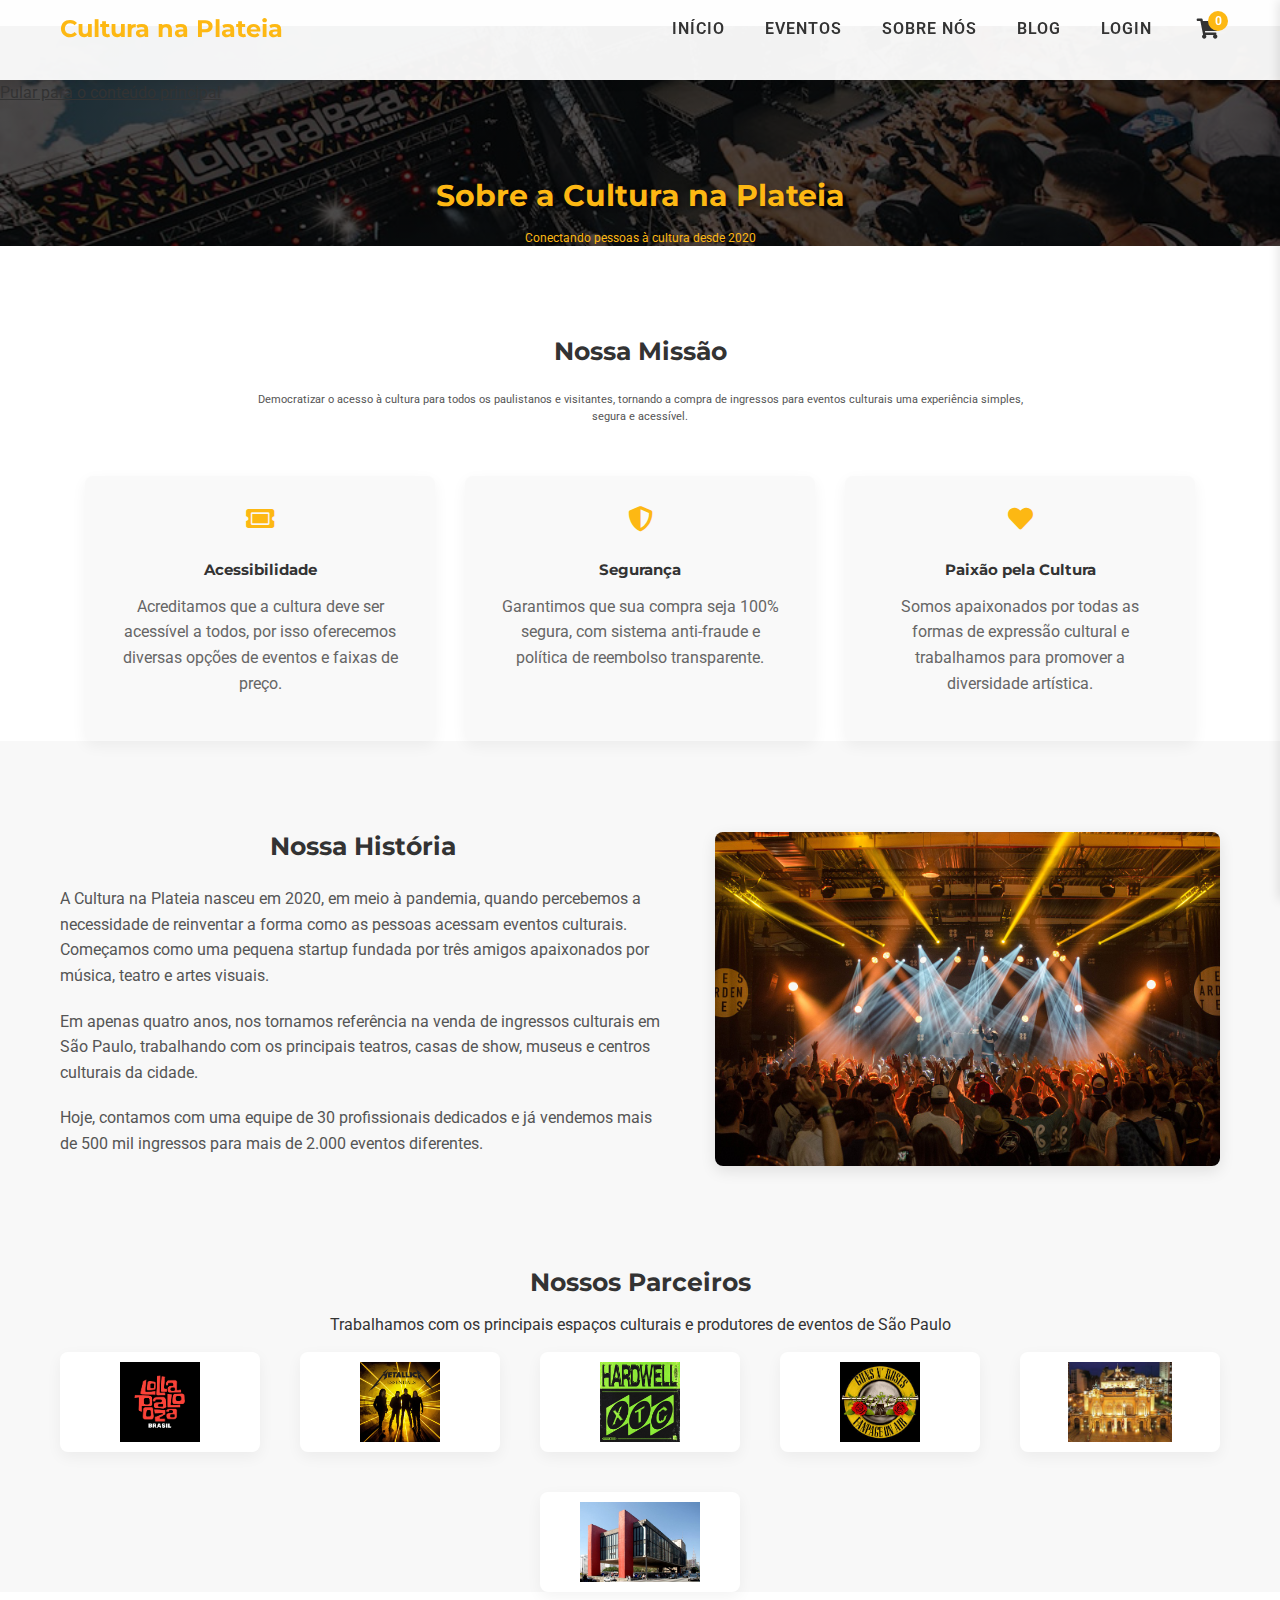
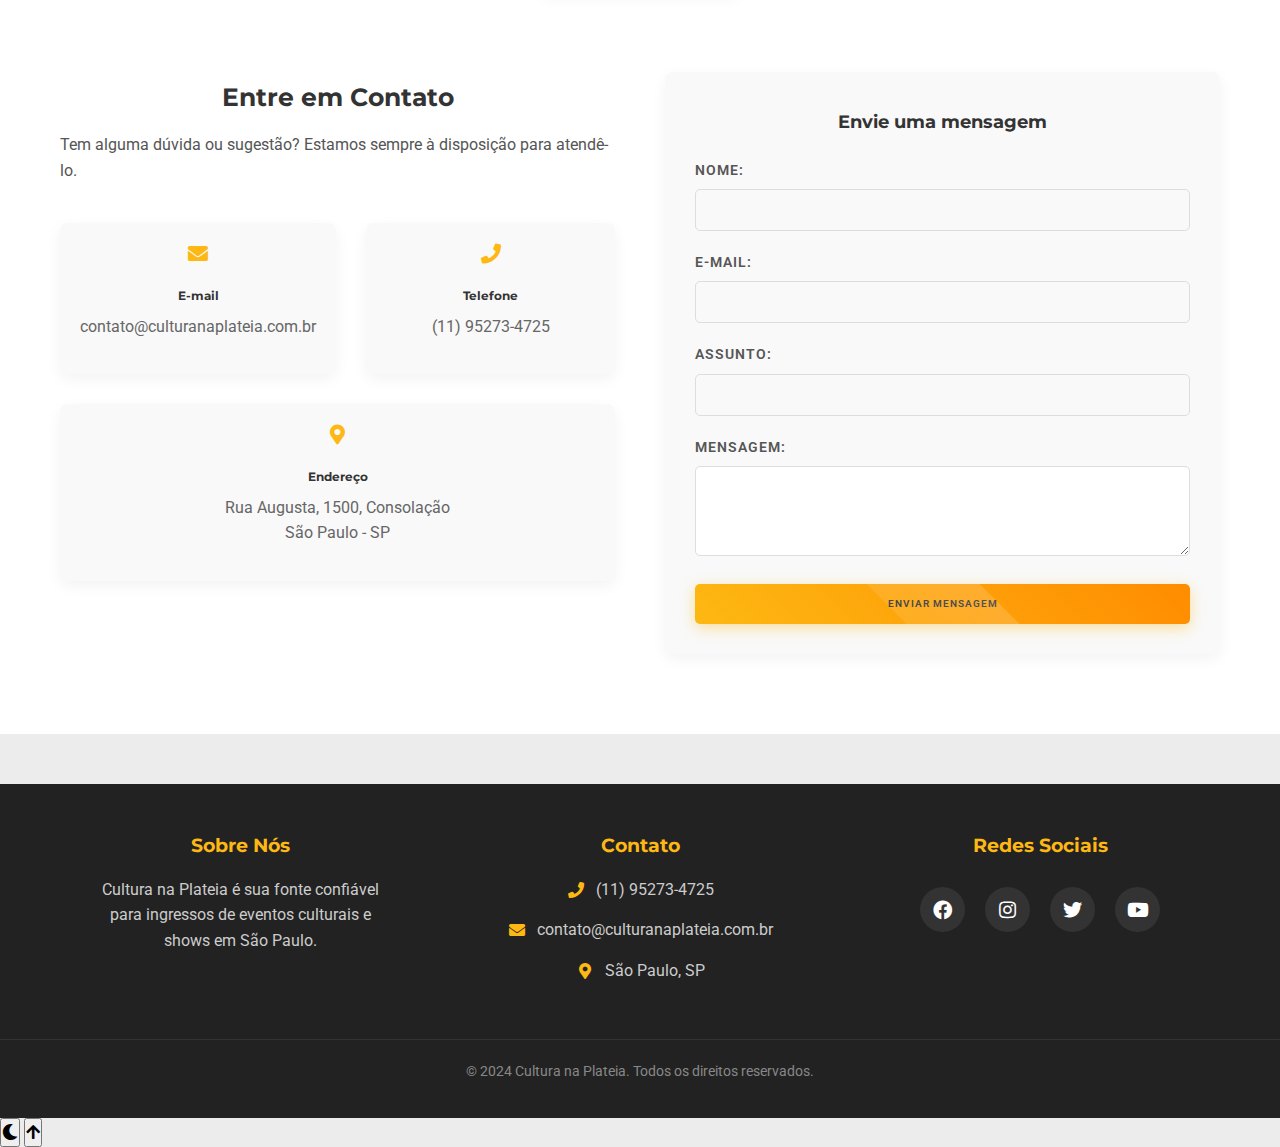
<file: culturanaplateia/sobre.html>
<!DOCTYPE html>
<html lang="pt-BR">
<head>
    <meta charset="UTF-8">
    <meta name="viewport" content="width=device-width, initial-scale=1.0">
    <link rel="stylesheet" href="https://www.w3schools.com/w3css/4/w3.css">
    <link rel="stylesheet" href="https://cdnjs.cloudflare.com/ajax/libs/font-awesome/5.15.3/css/all.min.css">
    <link rel="stylesheet" href="styles.css">
    <link rel="stylesheet" href="css/sobre.css">
    <title>Sobre Nós - Cultura na Plateia</title>
</head>
<body>
    <!-- Link para acessibilidade -->
    <a href="#main-content" class="skip-link">Pular para o conteúdo principal</a>
    
    <header class="site-header">
        <nav class="main-nav">
            <a href="index.html" class="logo">Cultura na Plateia</a>
            <div class="nav-container">
                <ul class="nav-links">
                    <li><a href="index.html">Início</a></li>
                    <li><a href="eventos.html">Eventos</a></li>
                    <li><a href="sobre.html" class="active">Sobre Nós</a></li>
                    <li><a href="blog.html">Blog</a></li>
                    <li><a href="tela de login e registro/login.html">Login</a></li>
                </ul>
                <div class="cart-icon" id="cartIcon">
                    <i class="fas fa-shopping-cart"></i>
                    <span class="cart-count">0</span>
                </div>
            </div>
            <div class="menu-icon">&#9776;</div>
        </nav>
    </header>

    <main id="main-content">
        <section class="about-hero">
            <div class="about-hero-content">
                <h1><span style="color:#FDB813">Sobre a Cultura na Plateia</span></h1>
                <p><span style="color:#FDB813">Conectando pessoas à cultura desde 2020</span></p>
            </div>
        </section>

        <section class="about-mission">
            <div class="container">
                <div class="mission-content">
                    <h2>Nossa Missão</h2>
                    <p>Democratizar o acesso à cultura para todos os paulistanos e visitantes, tornando a compra de ingressos para eventos culturais uma experiência simples, segura e acessível.</p>
                    
                    <div class="mission-values">
                        <div class="value-item">
                            <i class="fas fa-ticket-alt"></i>
                            <h3>Acessibilidade</h3>
                            <p>Acreditamos que a cultura deve ser acessível a todos, por isso oferecemos diversas opções de eventos e faixas de preço.</p>
                        </div>
                        <div class="value-item">
                            <i class="fas fa-shield-alt"></i>
                            <h3>Segurança</h3>
                            <p>Garantimos que sua compra seja 100% segura, com sistema anti-fraude e política de reembolso transparente.</p>
                        </div>
                        <div class="value-item">
                            <i class="fas fa-heart"></i>
                            <h3>Paixão pela Cultura</h3>
                            <p>Somos apaixonados por todas as formas de expressão cultural e trabalhamos para promover a diversidade artística.</p>
                        </div>
                    </div>
                </div>
            </div>
        </section>

        <section class="about-history">
            <div class="container">
                <div class="history-content">
                    <div class="history-text">
                        <h2>Nossa História</h2>
                        <p>A Cultura na Plateia nasceu em 2020, em meio à pandemia, quando percebemos a necessidade de reinventar a forma como as pessoas acessam eventos culturais. Começamos como uma pequena startup fundada por três amigos apaixonados por música, teatro e artes visuais.</p>
                        
                        <p>Em apenas quatro anos, nos tornamos referência na venda de ingressos culturais em São Paulo, trabalhando com os principais teatros, casas de show, museus e centros culturais da cidade.</p>
                        
                        <p>Hoje, contamos com uma equipe de 30 profissionais dedicados e já vendemos mais de 500 mil ingressos para mais de 2.000 eventos diferentes.</p>
                    </div>
                    <div class="history-image">
                        <img src="images/about-history.jpg" alt="Foto da equipe Cultura na Plateia">
                    </div>
                </div>
            </div>
        </section>

        <section class="about-partners">
            <div class="container">
                <h2>Nossos Parceiros</h2>
                <p>Trabalhamos com os principais espaços culturais e produtores de eventos de São Paulo</p>
                
                <div class="partners-logos">
                    <div class="partner-logo">
                        <img src="images/lola.png" alt="Logo parceiro Lola">
                    </div>
                    <div class="partner-logo">
                        <img src="images/meta.png" alt="Logo parceiro Meta">
                    </div>
                    <div class="partner-logo">
                        <img src="images/hard.png" alt="Logo parceiro Hard Rock">
                    </div>
                    <div class="partner-logo">
                        <img src="images/guns.png" alt="Logo parceiro Guns N' Roses">
                    </div>
                    <div class="partner-logo">
                        <img src="images/teatro-municipal.png" alt="Logo Teatro Municipal">
                    </div>
                    <div class="partner-logo">
                        <img src="images/masp-logo.png" alt="Logo MASP">
                    </div>
                </div>
            </div>
        </section>

        <section class="about-contact">
            <div class="container">
                <div class="contact-content">
                    <div class="contact-info">
                        <h2>Entre em Contato</h2>
                        <p>Tem alguma dúvida ou sugestão? Estamos sempre à disposição para atendê-lo.</p>
                        
                        <div class="contact-methods">
                            <div class="contact-method">
                                <i class="fas fa-envelope"></i>
                                <h3>E-mail</h3>
                                <p>contato@culturanaplateia.com.br</p>
                            </div>
                            <div class="contact-method">
                                <i class="fas fa-phone"></i>
                                <h3>Telefone</h3>
                                <p>(11) 95273-4725</p>
                            </div>
                            <div class="contact-method">
                                <i class="fas fa-map-marker-alt"></i>
                                <h3>Endereço</h3>
                                <p>Rua Augusta, 1500, Consolação<br>São Paulo - SP</p>
                            </div>
                        </div>
                    </div>
                    <div class="contact-form">
                        <h3>Envie uma mensagem</h3>
                        <form action="#" method="POST">
                            <div class="form-group">
                                <label for="name">Nome:</label>
                                <input type="text" id="name" name="name" required>
                            </div>
                            <div class="form-group">
                                <label for="contact-email">E-mail:</label>
                                <input type="email" id="contact-email" name="email" required>
                            </div>
                            <div class="form-group">
                                <label for="subject">Assunto:</label>
                                <input type="text" id="subject" name="subject" required>
                            </div>
                            <div class="form-group">
                                <label for="message">Mensagem:</label>
                                <textarea id="message" name="message" rows="4" required></textarea>
                            </div>
                            <button type="submit" class="btn-comprar-principal">Enviar Mensagem</button>
                        </form>
                    </div>
                </div>
            </div>
        </section>
    </main>

    <footer class="footer">
        <div class="footer-content">
            <div class="footer-section">
                <h4>Sobre Nós</h4>
                <p>Cultura na Plateia é sua fonte confiável para ingressos de eventos culturais e shows em São Paulo.</p>
            </div>
            
            <div class="footer-section">
                <h4>Contato</h4>
                <ul>
                    <li><i class="fas fa-phone"></i> (11) 95273-4725</li>
                    <li><i class="fas fa-envelope"></i> contato@culturanaplateia.com.br</li>
                    <li><i class="fas fa-map-marker-alt"></i> São Paulo, SP</li>
                </ul>
            </div>
            
            <div class="footer-section">
                <h4>Redes Sociais</h4>
                <div class="social-links">
                    <a href="#"><i class="fab fa-facebook"></i></a>
                    <a href="#"><i class="fab fa-instagram"></i></a>
                    <a href="#"><i class="fab fa-twitter"></i></a>
                    <a href="#"><i class="fab fa-youtube"></i></a>
                </div>
            </div>
        </div>
        
        <div class="footer-bottom">
            <p>&copy; 2024 Cultura na Plateia. Todos os direitos reservados.</p>
        </div>
    </footer>

    <div class="cart-sidebar" id="cartSidebar">
        <div class="cart-header">
            <h3>Seu Carrinho</h3>
            <button type="button" class="close-cart" id="closeCart">&times;</button>
        </div>
        
        <div class="cart-items" id="cartItems">
            <!-- Itens do carrinho serão adicionados aqui dinamicamente -->
        </div>
        
        <div class="cart-footer">
            <div class="cart-total">
                <span>Total:</span>
                <span id="cartTotal">R$ 0,00</span>
            </div>
            <button class="btn-comprar-principal" id="checkoutButton">
                Finalizar Compra
            </button>
        </div>
    </div>
    
    <div class="cart-overlay" id="cartOverlay"></div>

    <!-- Botão de tema -->
    <button class="theme-toggle" id="themeToggle" aria-label="Alternar tema escuro">
        <i class="fas fa-moon"></i>
    </button>

    <!-- Botão voltar ao topo -->
    <button class="back-to-top" id="backToTop" aria-label="Voltar ao topo">
        <i class="fas fa-arrow-up"></i>
    </button>

    <!-- Toast notifications -->
    <div class="toast" id="toast"></div>

    <!-- Loader para carregamento -->
    <div class="loader" id="loader">
        <div class="loader-spinner"></div>
    </div>

    <script src="cart.js"></script>
    <script src="js/main.js"></script>
</body>
</html>
</file>
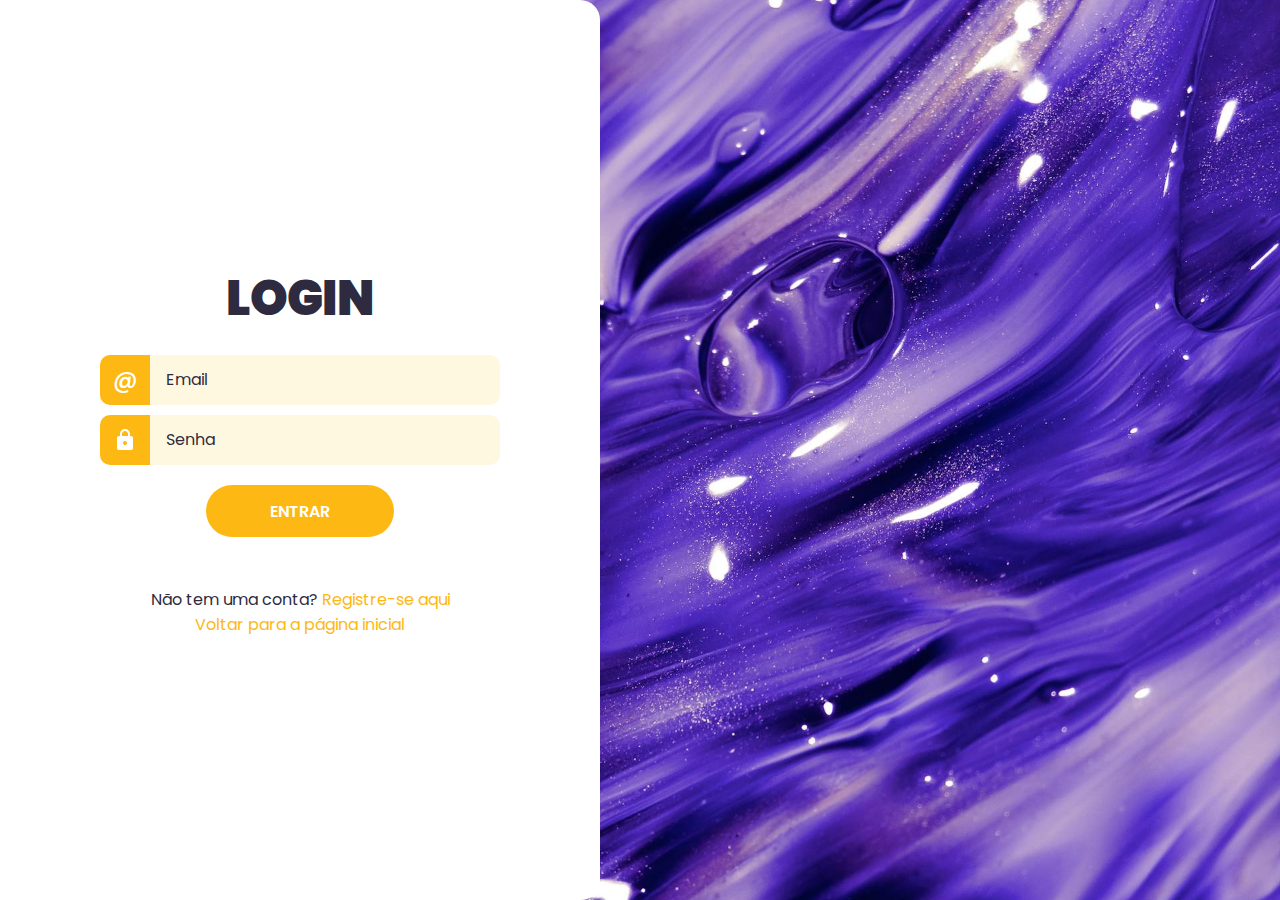
<file: culturanaplateia/tela de login e registro/login.html>
<!DOCTYPE html>
<html lang="pt-BR">
<head>
  <meta charset="UTF-8">
  <meta name="viewport" content="width=device-width, initial-scale=1.0">
  <link rel="stylesheet" href="style.css">
  <title>Login - Cultura na Plateia</title>
</head>
<body>
  <div class="wrapper">
    <h1>Login</h1>
    <p id="error-message"></p>
    <form id="login-form" action="#" method="POST">
      <div>
        <label for="email-input">
          <span>@</span>
        </label>
        <input type="email" name="email" id="email-input" placeholder="Email" required>
      </div>
      <div>
        <label for="password-input">
          <svg xmlns="http://www.w3.org/2000/svg" height="24" viewBox="0 -960 960 960" width="24"><path d="M240-80q-33 0-56.5-23.5T160-160v-400q0-33 23.5-56.5T240-640h40v-80q0-83 58.5-141.5T480-920q83 0 141.5 58.5T680-720v80h40q33 0 56.5 23.5T800-560v400q0 33-23.5 56.5T720-80H240Zm240-200q33 0 56.5-23.5T560-360q0-33-23.5-56.5T480-440q-33 0-56.5 23.5T400-360q0 33 23.5 56.5T480-280ZM360-640h240v-80q0-50-35-85t-85-35q-50 0-85 35t-35 85v80Z"/></svg>
        </label>
        <input type="password" name="senha" id="password-input" placeholder="Senha" required>
      </div>
      <button type="submit">Entrar</button>
    </form>
    <p>Não tem uma conta? <a href="signup.html">Registre-se aqui</a></p>
    <p><a href="../index.html">Voltar para a página inicial</a></p>
  </div>
  <script src="login.js"></script>
</body>
</html>
</file>
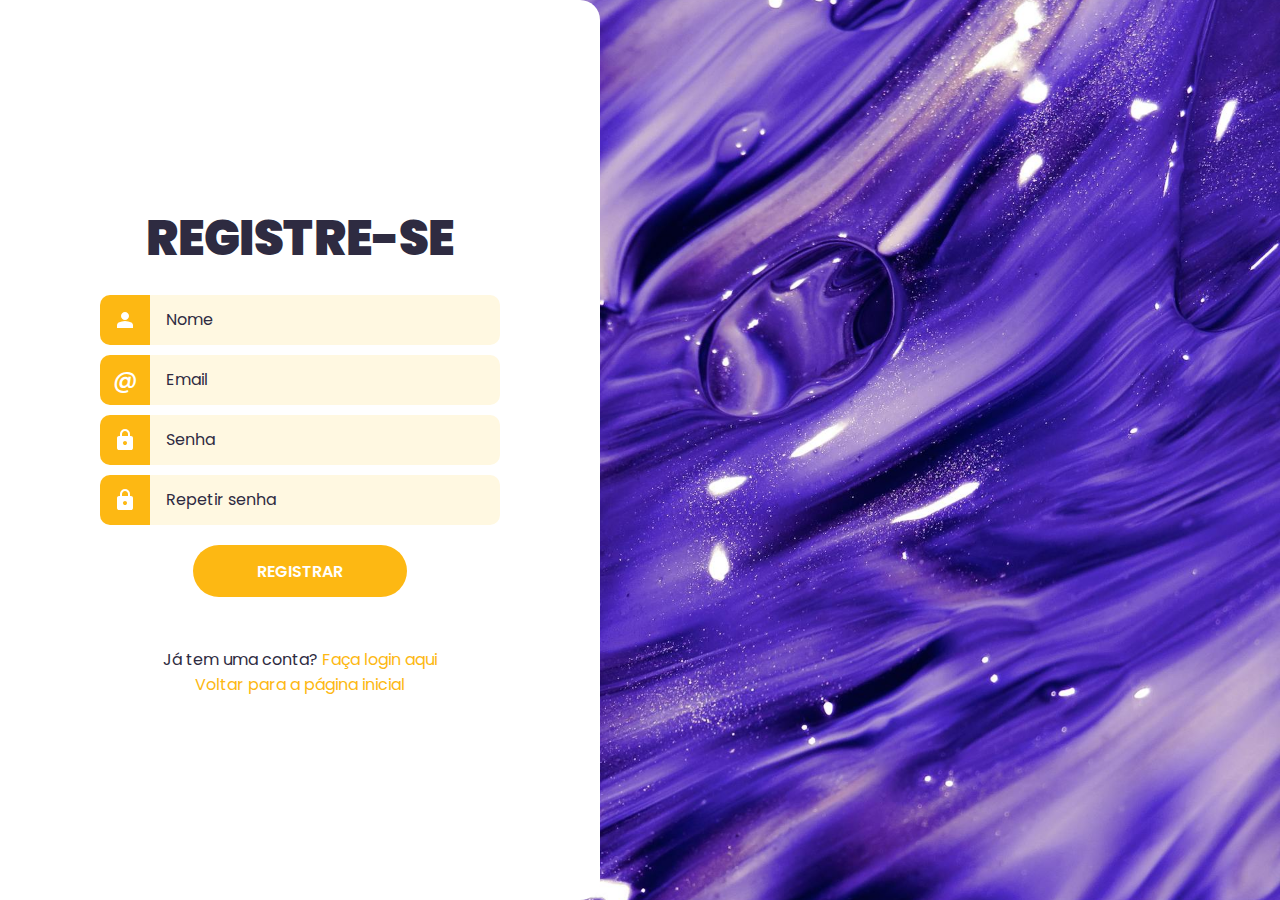
<file: culturanaplateia/tela de login e registro/signup.html>
<!DOCTYPE html>
<html lang="en">
<head>
  <meta charset="UTF-8">
  <meta name="viewport" content="width=device-width, initial-scale=1.0">
  <title>Registre-se</title>
  <link rel="stylesheet" href="style.css">
  <script type="text/javascript" src="validation.js" defer></script>
  <script src="signup.js"></script>
</head>
<body>
  <div class="wrapper">
    <h1>Registre-se</h1>
    <p id="error-message"></p>
    <form id="signup-form" action="#" method="POST">
      <div>
        <label for="firstname-input">
          <svg xmlns="http://www.w3.org/2000/svg" height="24" viewBox="0 -960 960 960" width="24"><path d="M480-480q-66 0-113-47t-47-113q0-66 47-113t113-47q66 0 113 47t47 113q0 66-47 113t-113 47ZM160-160v-112q0-34 17.5-62.5T224-378q62-31 126-46.5T480-440q66 0 130 15.5T736-378q29 15 46.5 43.5T800-272v112H160Z"/></svg>
        </label>
        <input type="text" name="nome" id="firstname-input" placeholder="Nome" required>
      </div>
      <div>
        <label for="email-input">
          <span>@</span>
        </label>
        <input type="email" name="email" id="email-input" placeholder="Email" required>
      </div>
      <div>
        <label for="password-input">
          <svg xmlns="http://www.w3.org/2000/svg" height="24" viewBox="0 -960 960 960" width="24"><path d="M240-80q-33 0-56.5-23.5T160-160v-400q0-33 23.5-56.5T240-640h40v-80q0-83 58.5-141.5T480-920q83 0 141.5 58.5T680-720v80h40q33 0 56.5 23.5T800-560v400q0 33-23.5 56.5T720-80H240Zm240-200q33 0 56.5-23.5T560-360q0-33-23.5-56.5T480-440q-33 0-56.5 23.5T400-360q0 33 23.5 56.5T480-280ZM360-640h240v-80q0-50-35-85t-85-35q-50 0-85 35t-35 85v80Z"/></svg>
        </label>
        <input type="password" name="senha" id="password-input" placeholder="Senha" required>
      </div>
      <div>
        <label for="repeat-password-input">
          <svg xmlns="http://www.w3.org/2000/svg" height="24" viewBox="0 -960 960 960" width="24"><path d="M240-80q-33 0-56.5-23.5T160-160v-400q0-33 23.5-56.5T240-640h40v-80q0-83 58.5-141.5T480-920q83 0 141.5 58.5T680-720v80h40q33 0 56.5 23.5T800-560v400q0 33-23.5 56.5T720-80H240Zm240-200q33 0 56.5-23.5T560-360q0-33-23.5-56.5T480-440q-33 0-56.5 23.5T400-360q0 33 23.5 56.5T480-280ZM360-640h240v-80q0-50-35-85t-85-35q-50 0-85 35t-35 85v80Z"/></svg>
        </label>
        <input type="password" name="repeat-password" id="repeat-password-input" placeholder="Repetir senha" required>
      </div>
      <button type="submit">Registrar</button>
    </form>
    <p>Já tem uma conta? <a href="login.html">Faça login aqui</a></p>
    <p><a href="../index.html">Voltar para a página inicial</a></p>
  </div>
</body>
</html>
</file>
<file: culturanaplateia/styles.css>
/* Importação de fontes do Google Fonts */
@import url('https://fonts.googleapis.com/css2?family=Montserrat:wght@400;600;700&family=Roboto:wght@300;400;700&display=swap');

/*CSS variables section*/
:root {
    --heading-font: 'Montserrat', sans-serif;
    --body-font: 'Roboto', sans-serif;
    --primary-color: #FDB813;
    --text-color: #333;
    --background-color: #ECECEC;
    --heading-color: #1a1a1a;
}

/*General CSS and CSS reset*/
html {
  scroll-behavior: smooth;
  font-size: 62.5%; /* 1rem = 10px */
}

* {
  margin: 0;
  padding: 0;
  box-sizing: border-box;
}

body {
    font-family: var(--body-font);
    font-size: 1.6rem;
    line-height: 1.6;
    color: var(--text-color);
    background-color: var(--background-color);
    padding-top: 80px;
}

h1, h2, h3, h4, h5, h6 {
    font-family: var(--heading-font);
    font-weight: 700;
    color: var(--heading-color);
    line-height: 1.2;
    text-align: center;
    margin-bottom: 2rem;
}

h1 { font-size: 4.8rem; }
h2 { font-size: 3.6rem; }
h3 { font-size: 2.8rem; }

p {
    margin-bottom: 1.5rem;
}

.hero{
    height: 600px;
    background-image: url("https://spaces.w3schools.com/images/hTv8aaPziOQ.jpg");
    background-repeat: no-repeat;
    background-size: cover;
    background-position: center;
    overflow: hidden;
}

.hero-description{
    height: 600px;
    background-color: rgba(4,7,32,0.7);
    display: flex;
    justify-content: space-between;
    flex-wrap: wrap-reverse;
    justify-content: flex-end;
}

.hero-text{
    width: 60%;
}

.hero-text p{
    width: 70%;
    font-size: 1.8rem;
    font-weight: 300;
    margin-bottom: 3rem;
}

.hero-header{
    margin-top: 120px;
    padding-right: 50px;
    text-transform: uppercase;
    font-size: 5rem;
    font-weight: 700;
    letter-spacing: 2px;
    margin-bottom: 2rem;
    text-align: left;
}

.main{
    width: 90%;
    margin: auto;
}

.about{
    overflow: hidden;
}

.gallery{
    display: flex;
    justify-content: space-evenly;
    flex-wrap: wrap;
}

.about-image-1,
.image-list {
    border: 3px solid var(--primary-color);
    box-shadow: 0 0 10px rgba(0, 0, 0, 0.1);
    transition: transform 0.3s ease;
}

.about-image-1:hover,
.image-list:hover {
    transform: scale(1.02);
}

.about-image-1{
    height: 600px;
    width: 500px;
    margin-bottom: 20px;
}

.about-image-1 img{
    width: 100%;
    height: 100%;
    object-fit: cover;
}

.about-image-2{
    display: flex;
    height: 600px;
    flex-direction: column;
    justify-content: space-between;
}

.image-list{
    height: 280px;
    width: 500px;
    margin-bottom: 20px;
}

.image-list img{
    width: 100%;
    height: 100%;
    object-fit: cover;
}

.poster-main {
    display: grid;
    grid-template-columns: repeat(3, 1fr);
    gap: 25px;
    padding: 20px;
    max-width: 1200px;
    margin: 0 auto;
}

.flip-card {
    background-color: transparent;
    width: 280px;
    height: 320px;
    perspective: 1000px;
    margin: 0 auto;
}

.flip-card-inner {
    position: relative;
    width: 100%;
    height: 100%;
    text-align: center;
    transition: transform 0.6s;
    transform-style: preserve-3d;
    box-shadow: 0 4px 8px rgba(0,0,0,0.1);
    border-radius: 10px;
}

.flip-card:hover .flip-card-inner {
    transform: rotateY(180deg);
}

.flip-card-front, .flip-card-back {
    position: absolute;
    width: 100%;
    height: 100%;
    backface-visibility: hidden;
    border-radius: 10px;
    overflow: hidden;
}

.flip-card-front {
    background-color: white;
}

.flip-card-front img {
    width: 100%;
    height: 85%;
    object-fit: cover;
    object-position: top center;
}

.flip-card-front h3 {
    margin: 0;
    height: 15%;
    display: flex;
    align-items: center;
    justify-content: center;
    background-color: white;
    padding: 10px;
    font-size: 1.1em;
}

.flip-card-back {
    background: linear-gradient(135deg, #f8f8f8, #ffffff);
    color: #333;
    transform: rotateY(180deg);
    padding: 20px;
    display: flex;
    flex-direction: column;
    justify-content: center;
    box-shadow: 0 4px 15px rgba(0,0,0,0.1);
}

.event-info {
    text-align: center;
    padding: 15px;
}

.event-info p {
    margin: 10px 0;
    font-size: 1.4rem;
    color: #333;
}

.event-info i {
    color: #FDB813;
    margin-right: 8px;
}

.event-info .address {
    font-size: 1.3rem;
    color: #666;
    font-style: italic;
}

.event-price {
    font-size: 2.2rem;
    font-weight: bold;
    color: #FDB813;
    margin: 15px 0;
    display: block;
    text-align: center;
    padding: 10px;
    border-radius: 5px;
    text-shadow: 1px 1px 1px rgba(0,0,0,0.1);
}

.address {
    font-size: 0.8em;
    text-align: center;
    margin: 5px 0 !important;
    padding: 0 10px;
}

.event-button {
    background: linear-gradient(45deg, #FDB813, #FF8C00);
    color: white;
    padding: 12px 25px;
    border-radius: 25px;
    text-decoration: none;
    font-weight: bold;
    display: inline-block;
    margin-top: 15px;
    transition: transform 0.3s ease, box-shadow 0.3s ease;
    box-shadow: 0 4px 15px rgba(253, 184, 19, 0.3);
}

.event-button:hover {
    transform: translateY(-2px);
    box-shadow: 0 6px 20px rgba(253, 184, 19, 0.4);
}

@media (max-width: 992px) {
    .poster-main {
        grid-template-columns: repeat(2, 1fr);
    }
}

@media (max-width: 576px) {
    .poster-main {
        grid-template-columns: 1fr;
    }
    
    .flip-card {
        width: 260px;
        height: 300px;
    }
}

.sponsor-main{
    display: flex;
    justify-content: space-evenly;
    flex-wrap: wrap;
    padding: 20px 0;
}

.sponsor-image{
    width: 200px;
    height: 200px;
    margin: 20px;
    padding: 20px;
    border-radius: 10px;
    background-color: white;
    box-shadow: 0 5px 15px rgba(0, 0, 0, 0.1);
    transition: transform 0.3s ease, box-shadow 0.3s ease;
    display: flex;
    align-items: center;
    justify-content: center;
}

.sponsor-image:hover {
    transform: translateY(-5px);
    box-shadow: 0 10px 20px rgba(0, 0, 0, 0.2);
}

.sponsor-image img{
    max-width: 100%;
    max-height: 100%;
    object-fit: contain;
}

.ticket-main{
    display: flex;
    justify-content: space-evenly;
    flex-wrap: wrap;
    padding: 20px 0;
}

.ticket-list{
    width: 300px;
    padding: 40px 20px;
    background-color: white;
    border-radius: 20px;
    box-shadow: 0 10px 20px rgba(0, 0, 0, 0.1);
    text-align: center;
    transition: transform 0.3s ease, box-shadow 0.3s ease;
    margin: 20px;
}

.ticket-list:hover {
    transform: translateY(-10px);
    box-shadow: 0 15px 30px rgba(0, 0, 0, 0.2);
}

.ticket-header{
    background-color: var(--primary-color);
    color: #fff;
    text-transform: uppercase;
    font-size: 2rem;
    font-weight: 700;
    text-align: center;
    padding: 20px;
}

.ticket-content {
    padding: 30px;
}

.ticket-icon{
    width: 80px;
    height: 80px;
    margin: 0 auto 20px;
    background-color: #f0f0f0;
    border-radius: 50%;
    display: flex;
    align-items: center;
    justify-content: center;
    transition: transform 0.3s ease;
}

.ticket-list:hover .ticket-icon {
    transform: scale(1.1);
}

.ticket-icon img{
    width: 60%;
    height: 60%;
    object-fit: contain;
}

.ticket-text{
    margin-top: 20px;
    text-align: center;
}

.ticket-text ul {
    list-style-type: none;
    padding: 0;
}

.ticket-text li{
    font-size: 1.4rem;
    margin-bottom: 10px;
    position: relative;
    padding-left: 25px;
    text-align: left;
}

.ticket-text li:before {
    content: '✓';
    color: var(--primary-color);
    position: absolute;
    left: 0;
}

.ticket-price{
    font-family: var(--heading-font);
    font-size: 3.6rem;
    font-weight: 700;
    color: var(--primary-color);
    text-align: center;
    margin-top: 20px;
}

.ticket-button {
    display: block;
    width: 100%;
    padding: 15px;
    background-color: var(--primary-color);
    color: #fff;
    text-align: center;
    text-decoration: none;
    font-weight: 600;
    border-radius: 10px;
    margin-top: 20px;
    transition: background-color 0.3s ease;
    font-size: 1.6rem;
    text-transform: uppercase;
    letter-spacing: 1px;
}

.ticket-button:hover {
    background-color: #e5a400;
}

.booking {
    background-color: #f9f9f9;
    padding: 80px 0;
}

.buy-ticket-main {
    display: flex;
    flex-wrap: wrap;
    justify-content: center;
    align-items: stretch;
    gap: 40px;
    background-color: #ffffff;
    border-radius: 20px;
    box-shadow: 0 15px 40px rgba(0, 0, 0, 0.1);
    overflow: hidden;
    max-width: 1200px;
    margin: 0 auto;
}

.buy-ticket-image {
    flex: 1;
    min-width: 300px;
    max-width: 50%;
}

.buy-ticket-image img {
    width: 100%;
    height: 100%;
    object-fit: cover;
    transition: transform 0.3s ease;
}

.buy-ticket-image:hover img {
    transform: scale(1.05);
}

.buy-ticket-form {
    flex: 1;
    min-width: 300px;
    max-width: 50%;
    padding: 60px;
    background-color: #ffffff;
}

.buy-ticket-form h3 {
    font-size: 3.2rem;
    color: var(--heading-color);
    margin-bottom: 40px;
    text-align: center;
    position: relative;
}

.buy-ticket-form h3::after {
    content: '';
    display: block;
    width: 50px;
    height: 3px;
    background-color: var(--primary-color);
    margin: 15px auto 0;
}

.form-group {
    margin-bottom: 30px;
}

.form-group label {
    display: block;
    font-weight: 600;
    margin-bottom: 10px;
    color: var(--text-color);
    font-size: 1.4rem;
    text-transform: uppercase;
    letter-spacing: 1px;
}

.form-group input,
.form-group select {
    width: 100%;
    padding: 15px;
    border: 1px solid #e0e0e0;
    border-radius: 8px;
    font-size: 1.6rem;
    transition: all 0.3s ease;
    background-color: #f9f9f9;
}

.form-group input:focus,
.form-group select:focus {
    outline: none;
    border-color: var(--primary-color);
    box-shadow: 0 0 0 3px rgba(253, 184, 19, 0.2);
    background-color: #ffffff;
}

.submit-btn {
    display: block;
    width: 100%;
    padding: 18px;
    background-color: var(--primary-color);
    color: #fff;
    border: none;
    border-radius: 8px;
    font-size: 1.8rem;
    font-weight: 700;
    cursor: pointer;
    transition: all 0.3s ease;
    text-transform: uppercase;
    letter-spacing: 1px;
    box-shadow: 0 4px 6px rgba(0, 0, 0, 0.1);
}

.submit-btn:hover {
    background-color: #e5a400;
    transform: translateY(-2px);
    box-shadow: 0 6px 8px rgba(0, 0, 0, 0.15);
}

.submit-btn:active {
    transform: translateY(0);
    box-shadow: 0 2px 4px rgba(0, 0, 0, 0.1);
}


@media screen and (min-width: 1500px) {
    /* ... (código existente) ... */
}


@media screen and (max-width: 1024px) {
    /* ... (código existente) ... */
}


@media screen and (max-width: 768px) {
    html {
        font-size: 56.25%; /* 1rem = 9px */
    }
    .buy-ticket-main {
        flex-direction: column;
    }
    .buy-ticket-image,
    .buy-ticket-form {
        max-width: 100%;
    }
    .buy-ticket-form {
        padding: 40px;
    }
    
}


@media screen and (max-width: 480px) {
    html {
        font-size: 50%; /* 1rem = 8px */
    }
    
}


.site-header {
    background-color: rgba(255, 255, 255, 0.95);
    position: fixed;
    top: 0;
    left: 0;
    right: 0;
    z-index: 1000;
    box-shadow: 0 2px 10px rgba(0, 0, 0, 0.1);
    transition: all 0.3s ease;
    height: 80px; /* Defina a altura do cabeçalho */
}

.main-nav {
    display: flex;
    justify-content: space-between;
    align-items: center;
    padding: 15px 5%;
    max-width: 1200px;
    margin: 0 auto;
}

.logo {
    font-family: var(--heading-font);
    font-size: 2.4rem;
    font-weight: 700;
    color: var(--primary-color);
    text-decoration: none;
    transition: color 0.3s ease;
}

.logo:hover {
    color: var(--heading-color);
}

.nav-links {
    display: flex;
    list-style: none;
}

.nav-links li {
    margin-left: 30px;
}

.nav-links a {
    font-family: var(--body-font);
    font-size: 1.6rem;
    font-weight: 600;
    color: var(--text-color);
    text-decoration: none;
    text-transform: uppercase;
    letter-spacing: 1px;
    padding: 10px 5px;
    position: relative;
    transition: color 0.3s ease;
}

.nav-links a:hover {
    color: var(--primary-color);
}

.nav-links a::after {
    content: '';
    position: absolute;
    width: 0;
    height: 2px;
    bottom: 0;
    left: 0;
    background-color: var(--primary-color);
    transition: width 0.3s ease;
}

.nav-links a:hover::after {
    width: 100%;
}

.nav-links .btn-comprar {
    background-color: var(--primary-color);
    color: #fff;
    padding: 10px 20px;
    border-radius: 30px;
    transition: all 0.3s ease;
}

.nav-links .btn-comprar:hover {
    background-color: var(--heading-color);
    transform: translateY(-2px);
    box-shadow: 0 4px 8px rgba(0, 0, 0, 0.1);
}

/* Estilos para o menu mobile */
.menu-icon {
    display: none;
    cursor: pointer;
    font-size: 2.4rem;
    color: var(--text-color);
}

@media screen and (max-width: 768px) {
    .menu-icon {
        display: block;
    }

    .nav-links {
        display: none;
        flex-direction: column;
        position: absolute;
        top: 100%;
        left: 0;
        right: 0;
        background-color: #fff;
        box-shadow: 0 5px 10px rgba(0, 0, 0, 0.1);
        padding: 20px 0;
    }

    .nav-links.active {
        display: flex;
    }

    .nav-links li {
        margin: 10px 0;
    }

    .nav-links a {
        display: block;
        padding: 10px 20px;
    }

    .nav-links .btn-comprar {
        margin-top: 10px;
        text-align: center;
    }
}

section {
    padding-top: 80px; 
    margin-top: -80px; 
    scroll-margin-top: 80px; 
}

.login-form {
    max-width: 400px;
    margin: 50px auto;
    padding: 30px;
    background-color: #fff;
    border-radius: 10px;
    box-shadow: 0 4px 8px rgba(0,0,0,0.1);
}

.login-form h2 {
    text-align: center;
    margin-bottom: 30px;
}

.login-form .form-group {
    margin-bottom: 20px;
}

.login-form label {
    display: block;
    margin-bottom: 5px;
    font-weight: bold;
}

.login-form input {
    width: 100%;
    padding: 10px;
    border: 1px solid #ddd;
    border-radius: 5px;
}

.login-form .submit-btn {
    width: 100%;
    padding: 12px;
    background-color: #FDB813;
    color: white;
    border: none;
    border-radius: 5px;
    cursor: pointer;
    font-size: 1.1em;
    transition: background-color 0.3s ease;
}

.login-form .submit-btn:hover {
    background-color: #e5a50f;
}

.login-form p {
    text-align: center;
    margin-top: 20px;
}

.login-form a {
    color: #FDB813;
    text-decoration: none;
}

.login-form a:hover {
    text-decoration: underline;
}


.flex-row {
    display: flex;
    gap: 10px;
}

.flex-row > div {
    flex: 1;
}

#payment-form input[type="text"] {
    width: 100%;
}

.footer {
    background-color: #222;
    color: #fff;
    padding: 40px 0 20px;
    margin-top: 50px;
}

.footer-content {
    max-width: 1200px;
    margin: 0 auto;
    display: grid;
    grid-template-columns: repeat(3, 1fr);
    gap: 40px;
    padding: 0 20px;
    text-align: center;
}

.footer-section {
    display: flex;
    flex-direction: column;
    align-items: center;
}

.footer-section h4 {
    color: #FDB813;
    margin-bottom: 20px;
    font-size: 1.2em;
}

.footer-section p {
    line-height: 1.6;
    color: #ccc;
    max-width: 300px;
    margin: 0 auto;
}

.footer-section ul {
    list-style: none;
    padding: 0;
    margin: 0;
}

.footer-section ul li {
    margin-bottom: 15px;
    color: #ccc;
    display: flex;
    align-items: center;
    justify-content: center;
}

.footer-section ul li i {
    margin-right: 10px;
    color: #FDB813;
    width: 20px;
}

.social-links {
    display: flex;
    gap: 20px;
    justify-content: center;
    margin-top: 10px;
}

.social-links a {
    color: #fff;
    background-color: #333;
    width: 45px;
    height: 45px;
    border-radius: 50%;
    display: flex;
    align-items: center;
    justify-content: center;
    text-decoration: none;
    transition: all 0.3s ease;
}

.social-links a i {
    font-size: 1.2em;
}

.social-links a:hover {
    background-color: #FDB813;
    transform: translateY(-3px);
}

.footer-bottom {
    text-align: center;
    margin-top: 40px;
    padding-top: 20px;
    border-top: 1px solid #333;
}

.footer-bottom p {
    color: #888;
    font-size: 0.9em;
}

@media (max-width: 768px) {
    .footer-content {
        grid-template-columns: 1fr;
        gap: 30px;
    }

    .footer-section {
        padding: 0 20px;
    }
}

/* Estilo do botão principal chamativo */
.btn-comprar-principal {
    background: linear-gradient(45deg, #FDB813, #FF8C00);
    color: #fff;
    padding: 15px 40px;
    border-radius: 30px;
    font-size: 1.8rem;
    font-weight: 700;
    text-transform: uppercase;
    letter-spacing: 1px;
    text-decoration: none;
    display: inline-block;
    box-shadow: 0 4px 15px rgba(253, 184, 19, 0.4);
    transition: all 0.3s ease;
    border: none;
    position: relative;
    overflow: hidden;
    cursor: pointer;
}

.btn-comprar-principal:hover {
    transform: translateY(-3px) scale(1.05);
    box-shadow: 0 6px 20px rgba(253, 184, 19, 0.6);
    background: linear-gradient(45deg, #FF8C00, #FDB813);
}

.btn-comprar-principal:active {
    transform: translateY(1px);
}


.btn-comprar-principal::after {
    content: '';
    position: absolute;
    top: -50%;
    left: -50%;
    width: 200%;
    height: 200%;
    background: linear-gradient(
        to bottom right,
        rgba(255, 255, 255, 0.2),
        rgba(255, 255, 255, 0.05)
    );
    transform: rotate(45deg);
    transition: 0.5s;
}

.btn-comprar-principal:hover::after {
    left: 100%;
}


@keyframes pulse {
    0% {
        transform: scale(1);
    }
    50% {
        transform: scale(1.05);
    }
    100% {
        transform: scale(1);
    }
}

.btn-comprar-principal.pulse {
    animation: pulse 2s infinite;
}


.cart-icon {
    position: relative;
    cursor: pointer;
    font-size: 2rem;
    color: var(--text-color);
    margin-left: 20px;
    display: flex;
    align-items: center;
}

.cart-count {
    position: absolute;
    top: -8px;
    right: -8px;
    background-color: var(--primary-color);
    color: white;
    font-size: 1.2rem;
    width: 20px;
    height: 20px;
    border-radius: 50%;
    display: flex;
    align-items: center;
    justify-content: center;
    font-weight: bold;
}

.cart-sidebar {
    position: fixed;
    top: 0;
    right: -400px;
    width: 400px;
    height: 100vh;
    background-color: white;
    box-shadow: -2px 0 10px rgba(0,0,0,0.1);
    z-index: 1001;
    transition: right 0.3s ease;
    display: flex;
    flex-direction: column;
}

.cart-sidebar.active {
    right: 0;
}

.cart-overlay {
    position: fixed;
    top: 0;
    left: 0;
    width: 100%;
    height: 100%;
    background-color: rgba(0,0,0,0.5);
    z-index: 1000;
    display: none;
}

.cart-overlay.active {
    display: block;
}

.cart-header {
    padding: 20px;
    border-bottom: 1px solid #eee;
    display: flex;
    justify-content: space-between;
    align-items: center;
}

.cart-header h3 {
    margin: 0;
    font-size: 2rem;
}

.close-cart {
    background: none;
    border: none;
    font-size: 3rem;
    cursor: pointer;
    color: #666;
    padding: 0;
    line-height: 1;
    transition: color 0.3s ease;
}

.close-cart:hover {
    color: #000;
}

.cart-items {
    flex: 1;
    overflow-y: auto;
    padding: 20px;
}

.cart-item {
    display: flex;
    align-items: center;
    padding: 15px 0;
    border-bottom: 1px solid #eee;
}

.cart-item-image {
    width: 80px;
    height: 80px;
    object-fit: cover;
    border-radius: 8px;
    margin-right: 15px;
}

.cart-item-details {
    flex: 1;
}

.cart-item-title {
    font-weight: bold;
    margin-bottom: 5px;
}

.cart-item-price {
    color: var(--primary-color);
    font-weight: bold;
}

.cart-item-quantity {
    display: flex;
    align-items: center;
    gap: 10px;
    margin-top: 10px;
}

.quantity-btn {
    background: #f0f0f0;
    border: none;
    width: 25px;
    height: 25px;
    border-radius: 50%;
    cursor: pointer;
    display: flex;
    align-items: center;
    justify-content: center;
}

.remove-item {
    color: #ff4444;
    cursor: pointer;
    margin-left: 10px;
}

.cart-footer {
    padding: 20px;
    border-top: 1px solid #eee;
}

.cart-total {
    display: flex;
    justify-content: space-between;
    font-size: 1.8rem;
    font-weight: bold;
    margin-bottom: 20px;
}

@media (max-width: 480px) {
    .cart-sidebar {
        width: 100%;
        right: -100%;
    }
}

.notification {
    position: fixed;
    top: 20px;
    right: 20px;
    background-color: var(--primary-color);
    color: white;
    padding: 15px 25px;
    border-radius: 8px;
    box-shadow: 0 2px 10px rgba(0,0,0,0.1);
    z-index: 1002;
    animation: slideInRight 0.3s ease;
}

.notification.fade-out {
    animation: fadeOut 0.3s ease forwards;
}

@keyframes slideInRight {
    from {
        transform: translateX(100%);
        opacity: 0;
    }
    to {
        transform: translateX(0);
        opacity: 1;
    }
}

@keyframes fadeOut {
    to {
        opacity: 0;
    }
}

.event-price {
    font-size: 1.8rem;
    font-weight: bold;
    color: #FDB813;
    margin: 10px 0;
}


.cart-icon {
    position: relative;
    cursor: pointer;
    font-size: 2rem;
    color: var(--text-color);
    margin-left: 20px;
    display: flex;
    align-items: center;
}


.main-nav .cart-icon {
    display: flex;
}


.cart-icon:not(.main-nav .cart-icon) {
    display: none;
}


.main-nav {
    display: flex;
    justify-content: space-between;
    align-items: center;
    padding: 1rem 2rem;
    position: relative;
}


.nav-container {
    display: flex;
    align-items: center;
    gap: 20px;
}
</file>
<file: culturanaplateia/css/blog.css>
/* Estilos para a página de Blog */

/* Hero Section */
.blog-hero {
    background-image: linear-gradient(rgba(0, 0, 0, 0.7), rgba(0, 0, 0, 0.7)), url('../images/blog-hero-bg.jpg');
    background-size: cover;
    background-position: center;
    height: 300px;
    display: flex;
    justify-content: center;
    align-items: center;
    text-align: center;
}

.blog-hero-content {
    color: #fff;
    max-width: 800px;
    padding: 0 20px;
}

.blog-hero-content h1 {
    font-size: 3rem;
    margin-bottom: 15px;
    text-shadow: 2px 2px 4px rgba(0, 0, 0, 0.5);
}

.blog-hero-content p {
    font-size: 1.2rem;
}

/* Container compartilhado */
.container {
    max-width: 1200px;
    margin: 0 auto;
    padding: 0 20px;
}

/* Artigo em Destaque */
.blog-featured {
    padding: 80px 0;
    background-color: #fff;
}

.blog-featured h2 {
    text-align: center;
    font-size: 2.2rem;
    color: #333;
    margin-bottom: 40px;
}

.featured-article {
    display: flex;
    flex-wrap: wrap;
    gap: 40px;
    background-color: #f9f9f9;
    border-radius: 10px;
    overflow: hidden;
    box-shadow: 0 5px 20px rgba(0, 0, 0, 0.1);
}

.featured-image {
    flex: 1 1 400px;
}

.featured-image img {
    width: 100%;
    height: 100%;
    object-fit: cover;
    display: block;
}

.featured-content {
    flex: 1 1 400px;
    padding: 40px;
}

.article-meta {
    display: flex;
    gap: 20px;
    margin-bottom: 15px;
    color: #777;
    font-size: 0.9rem;
}

.article-category {
    background-color: #FDB813;
    color: #333;
    padding: 3px 10px;
    border-radius: 15px;
    font-size: 0.8rem;
    font-weight: 600;
}

.featured-content h3 {
    font-size: 1.8rem;
    color: #333;
    margin-bottom: 20px;
}

.featured-content p {
    color: #555;
    margin-bottom: 20px;
    line-height: 1.6;
}

.featured-content a {
    display: inline-block;
    padding: 10px 25px;
    background-color: #FDB813;
    color: #333;
    text-decoration: none;
    border-radius: 5px;
    font-weight: 600;
    transition: all 0.3s ease;
}

.featured-content a:hover {
    background-color: #e9a912;
    transform: translateY(-2px);
}

/* Filtro de Blog */
.blog-filter {
    padding: 20px 0;
    background-color: #f0f0f0;
}

.filter-row {
    display: flex;
    flex-wrap: wrap;
    justify-content: space-between;
    align-items: center;
    gap: 20px;
}

.search-bar {
    flex: 1 1 300px;
    display: flex;
    max-width: 500px;
}

.search-bar input {
    flex-grow: 1;
    padding: 12px 15px;
    border: 1px solid #ddd;
    border-right: none;
    border-radius: 5px 0 0 5px;
    font-size: 1rem;
}

.search-bar button {
    padding: 12px 20px;
    background-color: #FDB813;
    color: #333;
    border: none;
    border-radius: 0 5px 5px 0;
    cursor: pointer;
    transition: background-color 0.3s ease;
}

.search-bar button:hover {
    background-color: #e9a912;
}

.category-filter {
    display: flex;
    align-items: center;
    gap: 15px;
}

.category-filter label {
    color: #555;
    font-weight: 600;
}

.category-filter select {
    padding: 10px 15px;
    border: 1px solid #ddd;
    border-radius: 5px;
    font-size: 1rem;
    background-color: #fff;
}

/* Últimos Artigos */
.blog-latest {
    padding: 60px 0;
    background-color: #fff;
}

.blog-latest h2 {
    text-align: center;
    font-size: 2.2rem;
    color: #333;
    margin-bottom: 40px;
}

.articles-grid {
    display: grid;
    grid-template-columns: repeat(auto-fill, minmax(350px, 1fr));
    gap: 30px;
}

.blog-card {
    background-color: #fff;
    border-radius: 8px;
    overflow: hidden;
    box-shadow: 0 5px 15px rgba(0, 0, 0, 0.1);
    transition: transform 0.3s ease, box-shadow 0.3s ease;
}

.blog-card:hover {
    transform: translateY(-5px);
    box-shadow: 0 8px 25px rgba(0, 0, 0, 0.15);
}

.blog-card-image {
    position: relative;
    height: 200px;
}

.blog-card-image img {
    width: 100%;
    height: 100%;
    object-fit: cover;
}

.blog-card-image .article-category {
    position: absolute;
    bottom: 15px;
    left: 15px;
}

.article-category.shows {
    background-color: #f0e2d3;
    color: #c86a15;
}

.article-category.teatro {
    background-color: #e1ebf5;
    color: #2d70b5;
}

.article-category.exposicoes {
    background-color: #e6f5e9;
    color: #38a852;
}

.article-category.dicas {
    background-color: #f5ebd1;
    color: #b5952d;
}

.article-category.entrevistas {
    background-color: #f5e1eb;
    color: #b52d70;
}

.blog-card-content {
    padding: 20px;
}

.blog-card-content .article-meta {
    margin-bottom: 10px;
    font-size: 0.8rem;
}

.blog-card-content h3 {
    font-size: 1.3rem;
    margin-bottom: 15px;
    color: #333;
    line-height: 1.4;
}

.blog-card-content p {
    color: #666;
    margin-bottom: 20px;
    line-height: 1.6;
}

.read-more {
    color: #FDB813;
    font-weight: 600;
    text-decoration: none;
    display: inline-flex;
    align-items: center;
    transition: all 0.3s ease;
}

.read-more i {
    margin-left: 5px;
    transition: transform 0.3s ease;
}

.read-more:hover {
    color: #e9a912;
}

.read-more:hover i {
    transform: translateX(5px);
}

/* Paginação */
.blog-pagination {
    display: flex;
    justify-content: center;
    margin-top: 50px;
}

.blog-pagination a {
    display: flex;
    justify-content: center;
    align-items: center;
    width: 40px;
    height: 40px;
    margin: 0 5px;
    background-color: #f0f0f0;
    color: #333;
    border-radius: 50%;
    text-decoration: none;
    font-weight: 600;
    transition: all 0.3s ease;
}

.blog-pagination a.active {
    background-color: #FDB813;
    color: #333;
}

.blog-pagination a:hover:not(.active) {
    background-color: #e0e0e0;
}

.blog-pagination a.next-page {
    background-color: #333;
    color: #fff;
}

/* Seção Newsletter */
.blog-subscribe {
    padding: 80px 0;
    background-color: #f8f8f8;
}

.subscribe-content {
    max-width: 700px;
    margin: 0 auto;
    text-align: center;
}

.subscribe-content h2 {
    font-size: 2.2rem;
    color: #333;
    margin-bottom: 20px;
}

.subscribe-content p {
    color: #555;
    margin-bottom: 30px;
    font-size: 1.1rem;
    line-height: 1.6;
}

.subscribe-form {
    display: flex;
    max-width: 500px;
    margin: 0 auto;
}

.subscribe-form input {
    flex-grow: 1;
    padding: 15px;
    border: 1px solid #ddd;
    border-right: none;
    border-radius: 5px 0 0 5px;
    font-size: 1rem;
}

.subscribe-form button {
    padding: 15px 25px;
    background-color: #FDB813;
    color: #333;
    border: none;
    border-radius: 0 5px 5px 0;
    font-weight: 600;
    cursor: pointer;
    transition: background-color 0.3s ease;
}

.subscribe-form button:hover {
    background-color: #e9a912;
}

/* Responsividade */
@media (max-width: 768px) {
    .blog-hero-content h1 {
        font-size: 2.2rem;
    }
    
    .blog-hero-content p {
        font-size: 1rem;
    }
    
    .featured-article {
        flex-direction: column;
    }
    
    .featured-image {
        height: 300px;
    }
    
    .filter-row {
        flex-direction: column;
        align-items: stretch;
    }
    
    .search-bar, .category-filter {
        max-width: 100%;
    }
    
    .articles-grid {
        grid-template-columns: 1fr;
    }
    
    .subscribe-form {
        flex-direction: column;
    }
    
    .subscribe-form input {
        border-right: 1px solid #ddd;
        border-radius: 5px;
        margin-bottom: 10px;
    }
    
    .subscribe-form button {
        border-radius: 5px;
    }
}
</file>
<file: culturanaplateia/css/eventos.css>
/* Estilos para a página de eventos */

/* Hero Section */
.events-hero {
    background-image: linear-gradient(rgba(0, 0, 0, 0.7), rgba(0, 0, 0, 0.7)), url('../images/events-hero-bg.jpg');
    background-size: cover;
    background-position: center;
    height: 300px;
    display: flex;
    flex-direction: column;
    justify-content: center;
    align-items: center;
    text-align: center;
    color: #fff;
    padding: 0 20px;
}

.events-hero h1 {
    font-size: 3rem;
    margin-bottom: 15px;
    text-shadow: 2px 2px 4px rgba(0, 0, 0, 0.5);
}

.events-hero p {
    font-size: 1.2rem;
    max-width: 600px;
}

/* Filtro de Eventos */
.events-filter {
    background-color: #f8f8f8;
    padding: 40px 0;
}

.filter-container {
    max-width: 1200px;
    margin: 0 auto;
    padding: 0 20px;
}

.filter-container h2 {
    text-align: center;
    margin-bottom: 30px;
    color: #333;
}

.filter-form {
    display: flex;
    flex-wrap: wrap;
    justify-content: center;
    gap: 20px;
    max-width: 900px;
    margin: 0 auto;
}

.filter-form .form-group {
    flex: 1 1 200px;
}

.filter-form label {
    display: block;
    margin-bottom: 8px;
    font-weight: 600;
    color: #333;
}

.filter-form select,
.filter-form input[type="date"] {
    width: 100%;
    padding: 10px 15px;
    border: 1px solid #ddd;
    border-radius: 5px;
    font-size: 1rem;
    background-color: #fff;
}

.filter-form button {
    padding: 10px 25px;
    margin-top: 24px;
    background-color: #FDB813;
    color: #333;
    border: none;
    border-radius: 5px;
    font-weight: 600;
    cursor: pointer;
    transition: all 0.3s ease;
}

.filter-form button:hover {
    background-color: #e9a912;
    transform: translateY(-2px);
}

/* Calendário de Eventos */
.events-calendar {
    padding: 60px 20px;
    max-width: 1200px;
    margin: 0 auto;
}

.events-calendar h2 {
    text-align: center;
    margin-bottom: 40px;
    color: #333;
    font-size: 2.2rem;
}

.calendar-month {
    margin-bottom: 50px;
}

.calendar-month h3 {
    font-size: 1.8rem;
    color: #333;
    margin-bottom: 20px;
    padding-bottom: 10px;
    border-bottom: 2px solid #FDB813;
}

.events-grid {
    display: grid;
    grid-template-columns: repeat(auto-fill, minmax(350px, 1fr));
    gap: 30px;
}

.event-card {
    background-color: #fff;
    border-radius: 8px;
    overflow: hidden;
    box-shadow: 0 4px 15px rgba(0, 0, 0, 0.1);
    display: flex;
    transition: transform 0.3s ease, box-shadow 0.3s ease;
}

.event-card:hover {
    transform: translateY(-5px);
    box-shadow: 0 10px 25px rgba(0, 0, 0, 0.15);
}

.event-date {
    background-color: #FDB813;
    color: #333;
    display: flex;
    flex-direction: column;
    align-items: center;
    justify-content: center;
    padding: 15px;
    text-align: center;
    min-width: 80px;
}

.event-date .day {
    font-size: 1.8rem;
    font-weight: 700;
    line-height: 1;
}

.event-date .month {
    font-size: 1rem;
    font-weight: 600;
    margin-top: 5px;
}

.event-info {
    padding: 15px;
    flex-grow: 1;
}

.event-info h4 {
    margin: 0 0 10px;
    font-size: 1.2rem;
    color: #333;
}

.event-location, .event-time {
    color: #666;
    margin-bottom: 5px;
    font-size: 0.9rem;
}

.event-location i, .event-time i {
    margin-right: 5px;
    color: #FDB813;
}

.event-tag {
    display: inline-block;
    padding: 4px 10px;
    border-radius: 15px;
    font-size: 0.75rem;
    font-weight: 600;
    margin-top: 10px;
}

.event-tag.concert {
    background-color: #f0e2d3;
    color: #c86a15;
}

.event-tag.theater {
    background-color: #e1ebf5;
    color: #2d70b5;
}

.event-tag.museum {
    background-color: #e6f5e9;
    color: #38a852;
}

.event-tag.standup {
    background-color: #f5e1eb;
    color: #b52d70;
}

.event-price {
    padding: 15px;
    display: flex;
    flex-direction: column;
    align-items: flex-end;
    justify-content: space-between;
    min-width: 120px;
    text-align: right;
}

.event-price span {
    font-weight: 700;
    font-size: 1.1rem;
    color: #333;
    margin-bottom: 10px;
}

.event-price a {
    display: inline-block;
    padding: 8px 15px;
    background-color: #FDB813;
    color: #333;
    border-radius: 5px;
    text-decoration: none;
    font-weight: 600;
    font-size: 0.9rem;
    transition: all 0.3s ease;
}

.event-price a:hover {
    background-color: #e9a912;
    transform: translateY(-2px);
}

/* Paginação */
.pagination {
    display: flex;
    justify-content: center;
    margin-top: 50px;
}

.page-btn {
    width: 40px;
    height: 40px;
    margin: 0 5px;
    border: none;
    background-color: #f0f0f0;
    border-radius: 50%;
    font-weight: 600;
    cursor: pointer;
    transition: all 0.3s ease;
}

.page-btn.active {
    background-color: #FDB813;
    color: #333;
}

.page-btn:hover:not(.active) {
    background-color: #e0e0e0;
}

.page-btn.next {
    background-color: #333;
    color: #fff;
}

/* Responsividade */
@media (max-width: 768px) {
    .events-hero h1 {
        font-size: 2.2rem;
    }
    
    .events-hero p {
        font-size: 1rem;
    }
    
    .events-grid {
        grid-template-columns: 1fr;
    }
    
    .filter-form {
        flex-direction: column;
    }
    
    .filter-form .form-group {
        width: 100%;
    }
    
    .filter-form button {
        width: 100%;
        margin-top: 10px;
    }
    
    .event-card {
        flex-direction: column;
    }
    
    .event-date {
        flex-direction: row;
        padding: 10px;
        justify-content: space-between;
    }
    
    .event-date .day {
        margin-right: 5px;
    }
    
    .event-price {
        flex-direction: row;
        width: 100%;
        justify-content: space-between;
        align-items: center;
    }
}
</file>
<file: culturanaplateia/css/sobre.css>
/* Estilos para a página Sobre Nós */

/* Hero Section */
.about-hero {
    background-image: linear-gradient(rgba(0, 0, 0, 0.7), rgba(0, 0, 0, 0.7)), url('../images/about-hero-bg.jpg');
    background-size: cover;
    background-position: center;
    height: 300px;
    display: flex;
    justify-content: center;
    align-items: center;
    text-align: center;
}

.about-hero-content {
    color: #fff;
    max-width: 800px;
    padding: 0 20px;
}

.about-hero-content h1 {
    font-size: 3rem;
    margin-bottom: 15px;
    text-shadow: 2px 2px 4px rgba(0, 0, 0, 0.5);
}

.about-hero-content p {
    font-size: 1.2rem;
}

/* Container compartilhado */
.container {
    max-width: 1200px;
    margin: 0 auto;
    padding: 0 20px;
}

/* Seção Missão */
.about-mission {
    padding: 80px 0;
    background-color: #fff;
}

.mission-content {
    text-align: center;
}

.mission-content h2 {
    font-size: 2.5rem;
    color: #333;
    margin-bottom: 25px;
}

.mission-content > p {
    font-size: 1.1rem;
    color: #555;
    max-width: 800px;
    margin: 0 auto 50px;
    line-height: 1.6;
}

.mission-values {
    display: flex;
    flex-wrap: wrap;
    justify-content: center;
    gap: 30px;
    margin-top: 40px;
}

.value-item {
    flex: 1 1 300px;
    max-width: 350px;
    padding: 30px;
    background-color: #f9f9f9;
    border-radius: 8px;
    box-shadow: 0 5px 15px rgba(0, 0, 0, 0.05);
    transition: transform 0.3s ease, box-shadow 0.3s ease;
}

.value-item:hover {
    transform: translateY(-5px);
    box-shadow: 0 8px 25px rgba(0, 0, 0, 0.1);
}

.value-item i {
    font-size: 2.5rem;
    color: #FDB813;
    margin-bottom: 20px;
}

.value-item h3 {
    font-size: 1.5rem;
    color: #333;
    margin-bottom: 15px;
}

.value-item p {
    color: #666;
    line-height: 1.6;
}

/* Seção História */
.about-history {
    padding: 80px 0;
    background-color: #f8f8f8;
}

.history-content {
    display: flex;
    flex-wrap: wrap;
    align-items: center;
    gap: 50px;
}

.history-text {
    flex: 1 1 500px;
}

.history-text h2 {
    font-size: 2.5rem;
    color: #333;
    margin-bottom: 25px;
}

.history-text p {
    color: #555;
    margin-bottom: 20px;
    line-height: 1.6;
}

.history-image {
    flex: 1 1 400px;
}

.history-image img {
    width: 100%;
    border-radius: 8px;
    box-shadow: 0 5px 15px rgba(0, 0, 0, 0.1);
}

/* Seção Equipe */
.about-team {
    padding: 80px 0;
    background-color: #fff;
    text-align: center;
}

.about-team h2 {
    font-size: 2.5rem;
    color: #333;
    margin-bottom: 15px;
}

.team-intro {
    color: #666;
    max-width: 700px;
    margin: 0 auto 50px;
    font-size: 1.1rem;
}

.team-members {
    display: flex;
    flex-wrap: wrap;
    justify-content: center;
    gap: 40px;
}

.team-member {
    flex: 1 1 300px;
    max-width: 350px;
    padding: 20px;
    background-color: #f9f9f9;
    border-radius: 8px;
    box-shadow: 0 5px 15px rgba(0, 0, 0, 0.05);
    transition: transform 0.3s ease, box-shadow 0.3s ease;
}

.team-member:hover {
    transform: translateY(-5px);
    box-shadow: 0 8px 25px rgba(0, 0, 0, 0.1);
}

.member-photo {
    width: 150px;
    height: 150px;
    margin: 0 auto 20px;
    overflow: hidden;
    border-radius: 50%;
    border: 5px solid #FDB813;
}

.member-photo img {
    width: 100%;
    height: 100%;
    object-fit: cover;
}

.team-member h3 {
    font-size: 1.5rem;
    color: #333;
    margin-bottom: 5px;
}

.member-role {
    color: #FDB813;
    font-weight: 600;
    margin-bottom: 15px;
}

.member-desc {
    color: #666;
    margin-bottom: 20px;
    line-height: 1.6;
}

.member-social {
    display: flex;
    justify-content: center;
    gap: 15px;
}

.member-social a {
    display: flex;
    justify-content: center;
    align-items: center;
    width: 35px;
    height: 35px;
    background-color: #333;
    color: #fff;
    border-radius: 50%;
    transition: all 0.3s ease;
}

.member-social a:hover {
    background-color: #FDB813;
    transform: translateY(-3px);
}

/* Seção Parceiros */
.about-partners {
    padding: 80px 0;
    background-color: #f8f8f8;
    text-align: center;
}

.about-partners h2 {
    font-size: 2.5rem;
    color: #333;
    margin-bottom: 15px;
}

.about-partners > p {
    color: #666;
    max-width: 700px;
    margin: 0 auto 50px;
    font-size: 1.1rem;
}

.partners-logos {
    display: flex;
    flex-wrap: wrap;
    justify-content: center;
    align-items: center;
    gap: 40px;
}

.partner-logo {
    flex: 0 0 200px;
    height: 100px;
    display: flex;
    justify-content: center;
    align-items: center;
    padding: 20px;
    background-color: #fff;
    border-radius: 8px;
    box-shadow: 0 5px 15px rgba(0, 0, 0, 0.05);
    transition: transform 0.3s ease;
}

.partner-logo:hover {
    transform: scale(1.05);
}

.partner-logo img {
    max-width: 100%;
    max-height: 80px;
    object-fit: contain;
}

/* Seção Contato */
.about-contact {
    padding: 80px 0;
    background-color: #fff;
}

.contact-content {
    display: flex;
    flex-wrap: wrap;
    gap: 50px;
}

.contact-info {
    flex: 1 1 400px;
}

.contact-info h2 {
    font-size: 2.5rem;
    color: #333;
    margin-bottom: 20px;
}

.contact-info > p {
    color: #555;
    margin-bottom: 40px;
    line-height: 1.6;
}

.contact-methods {
    display: flex;
    flex-wrap: wrap;
    gap: 30px;
}

.contact-method {
    flex: 1 1 180px;
    padding: 20px;
    background-color: #f9f9f9;
    border-radius: 8px;
    box-shadow: 0 5px 15px rgba(0, 0, 0, 0.05);
    text-align: center;
}

.contact-method i {
    font-size: 2rem;
    color: #FDB813;
    margin-bottom: 15px;
}

.contact-method h3 {
    font-size: 1.2rem;
    color: #333;
    margin-bottom: 10px;
}

.contact-method p {
    color: #666;
}

.contact-form {
    flex: 1 1 400px;
    background-color: #f9f9f9;
    padding: 30px;
    border-radius: 8px;
    box-shadow: 0 5px 15px rgba(0, 0, 0, 0.05);
}

.contact-form h3 {
    font-size: 1.8rem;
    color: #333;
    margin-bottom: 25px;
    text-align: center;
}

.contact-form .form-group {
    margin-bottom: 20px;
}

.contact-form label {
    display: block;
    margin-bottom: 8px;
    color: #555;
    font-weight: 600;
}

.contact-form input,
.contact-form textarea {
    width: 100%;
    padding: 12px 15px;
    border: 1px solid #ddd;
    border-radius: 5px;
    font-size: 1rem;
}

.contact-form button {
    width: 100%;
    padding: 12px;
    background-color: #FDB813;
    color: #333;
    border: none;
    border-radius: 5px;
    font-size: 1rem;
    font-weight: 600;
    cursor: pointer;
    transition: all 0.3s ease;
}

.contact-form button:hover {
    background-color: #e9a912;
    transform: translateY(-2px);
}

/* Responsividade */
@media (max-width: 768px) {
    .about-hero-content h1 {
        font-size: 2.2rem;
    }
    
    .about-hero-content p {
        font-size: 1rem;
    }
    
    .mission-content h2,
    .history-text h2,
    .about-team h2,
    .about-partners h2,
    .contact-info h2 {
        font-size: 2rem;
    }
    
    .history-content {
        flex-direction: column-reverse;
    }
    
    .history-image {
        margin-bottom: 30px;
    }
    
    .contact-content {
        flex-direction: column;
    }
    
    .contact-info {
        margin-bottom: 30px;
    }
}
</file>
<file: culturanaplateia/tela de login e registro/style.css>
@import url('https://fonts.googleapis.com/css2?family=Poppins:ital,wght@0,100;0,200;0,300;0,400;0,500;0,600;0,700;0,800;0,900;1,100;1,200;1,300;1,400;1,500;1,600;1,700;1,800;1,900&display=swap');
:root{
  --accent-color: #FDB813;
  --base-color: white;
  --text-color: #2E2B41;
  --input-color: #FFF8E1;
}
*{
  margin: 0;
  padding: 0;
}
html{
  font-family: Poppins, Segoe UI, sans-serif;
  font-size: 12pt;
  color: var(--text-color);
  text-align: center;
}
body{
  min-height: 100vh;
  background-image: url(background.jpg);
  background-size: cover;
  background-position: right;
  overflow: hidden;
}
.wrapper{
  box-sizing: border-box;
  background-color: var(--base-color);
  height: 100vh;
  width: max(40%, 600px);
  padding: 10px;
  border-radius: 0 20px 20px 0;
  display: flex;
  flex-direction: column;
  align-items: center;
  justify-content: center;
}
h1{
  font-size: 3rem;
  font-weight: 900;
  text-transform: uppercase;
}
form{
  width: min(400px, 100%);
  margin-top: 20px;
  margin-bottom: 50px;
  display: flex;
  flex-direction: column;
  align-items: center;
  gap: 10px;
}
form > div{
  width: 100%;
  display: flex;
  justify-content: center;
}
form label{
  flex-shrink: 0;
  height: 50px;
  width: 50px;
  background-color: var(--accent-color);
  fill: var(--base-color);
  color: var(--base-color);
  border-radius: 10px 0 0 10px;
  display: flex;
  justify-content: center;
  align-items: center;
  font-size: 1.5rem;
  font-weight: 500;
}
form input{
  box-sizing: border-box;
  flex-grow: 1;
  min-width: 0;
  height: 50px;
  padding: 1em;
  font: inherit;
  border-radius: 0 10px 10px 0;
  border: 2px solid var(--input-color);
  border-left: none;
  background-color: var(--input-color);
  transition: 150ms ease;
}
form input:hover{
  border-color: var(--accent-color);
}
form input:focus{
  outline: none;
  border-color: var(--text-color);
}
div:has(input:focus) > label{
  background-color: var(--text-color);
}
form input::placeholder{
  color: var(--text-color);
}
form button{
  margin-top: 10px;
  border: none;
  border-radius: 1000px;
  padding: .85em 4em;
  background-color: var(--accent-color);
  color: var(--base-color);
  font: inherit;
  font-weight: 600;
  text-transform: uppercase;
  cursor: pointer;
  transition: 150ms ease;
}
form button:hover{
  background-color: var(--text-color);
}
form button:focus{
  outline: none;
  background-color: var(--text-color);
}
a{
  text-decoration: none;
  color: var(--accent-color);
}
a:hover{
  text-decoration: underline;
}
@media(max-width: 1100px){
  .wrapper{
    width: min(600px, 100%);
    border-radius: 0;
  }
}
form div.incorrect label{
  background-color: #f06272;
}
form div.incorrect input{
  border-color: #f06272;
}
#error-message{
  color:#f06272;
}
</file>
